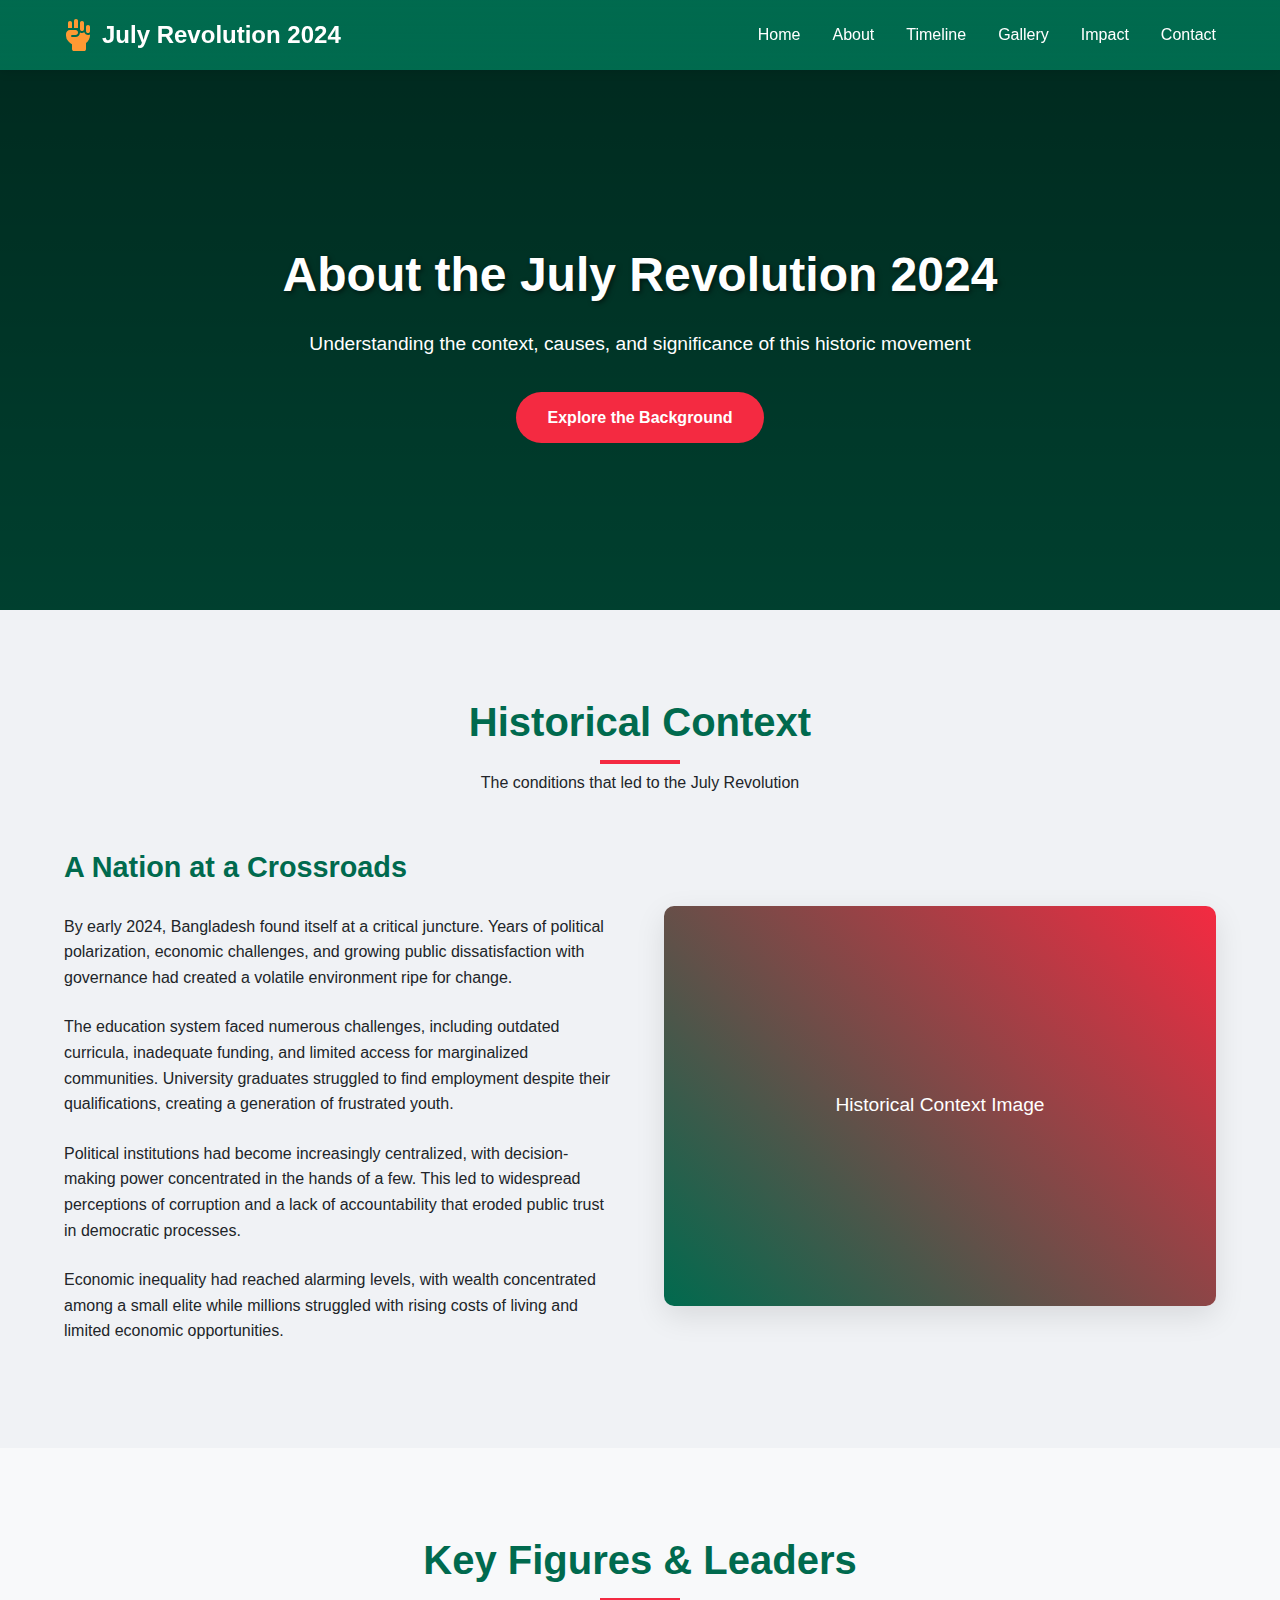
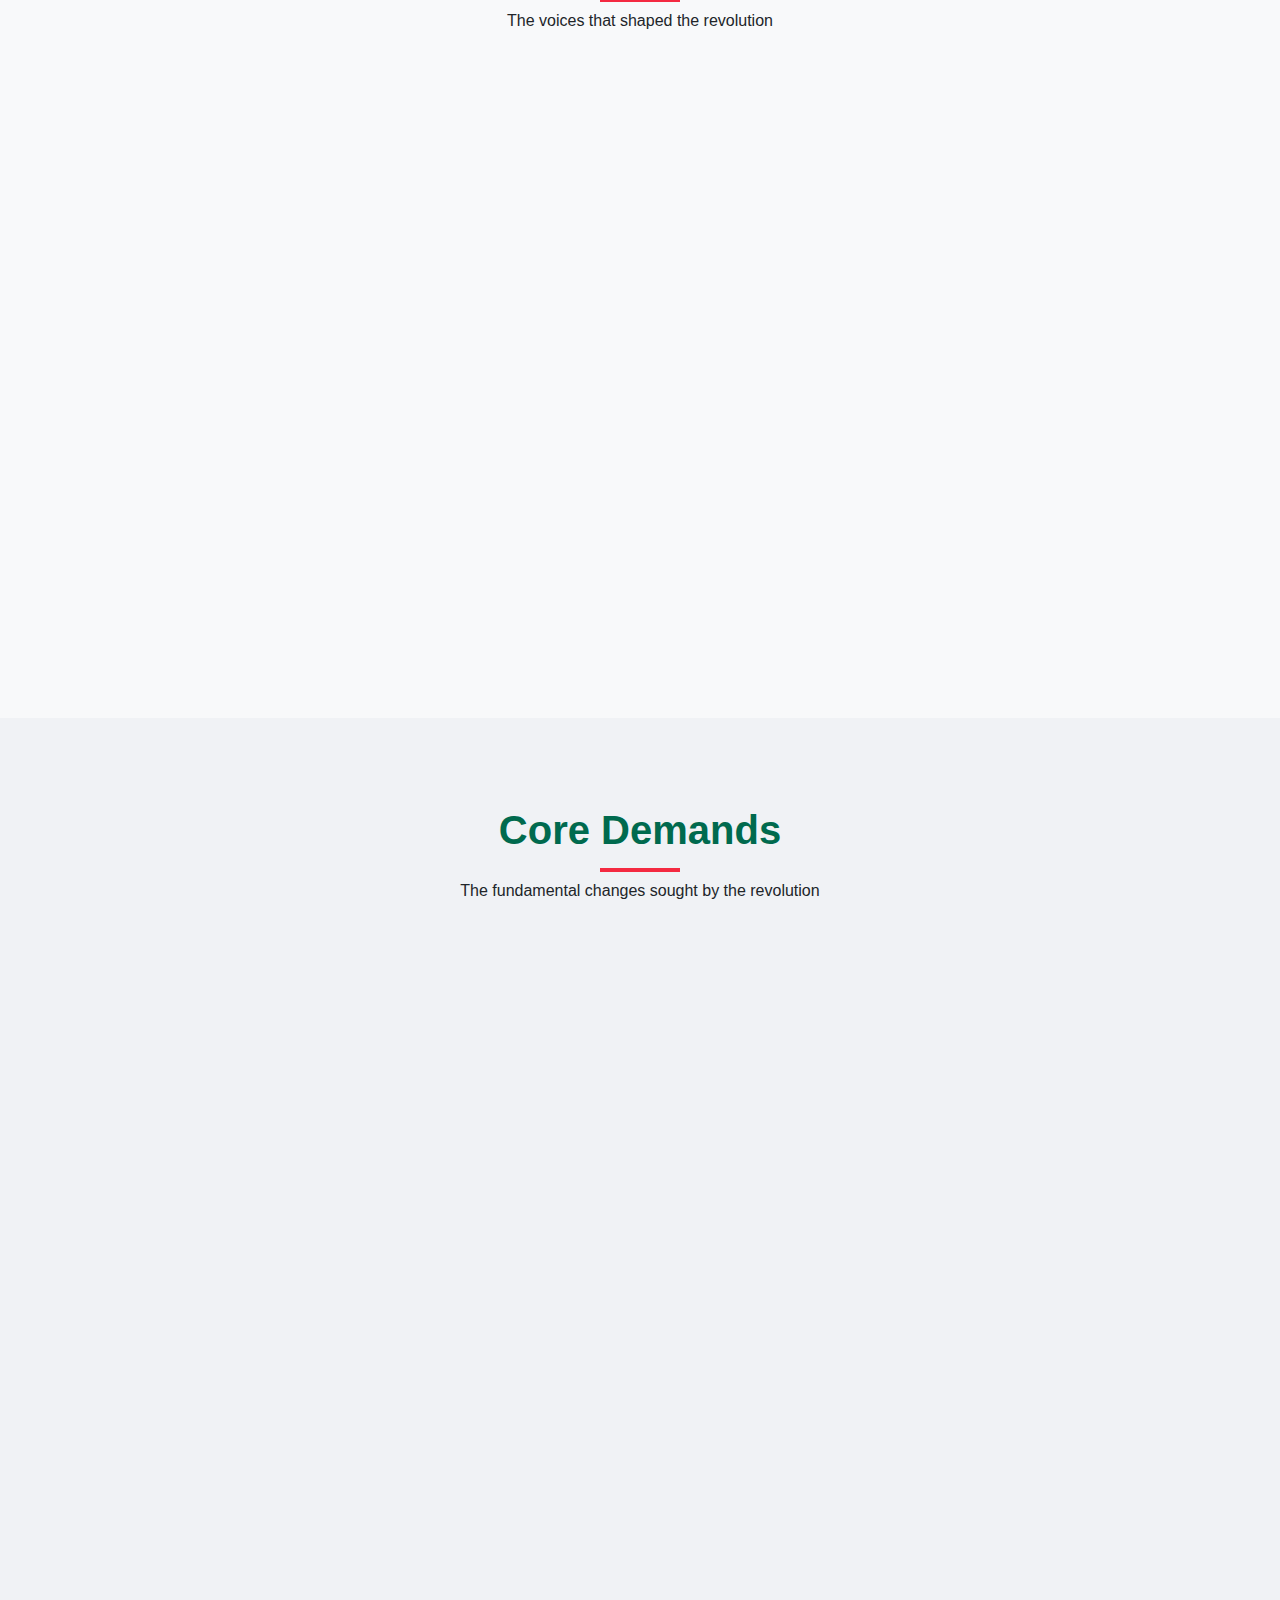
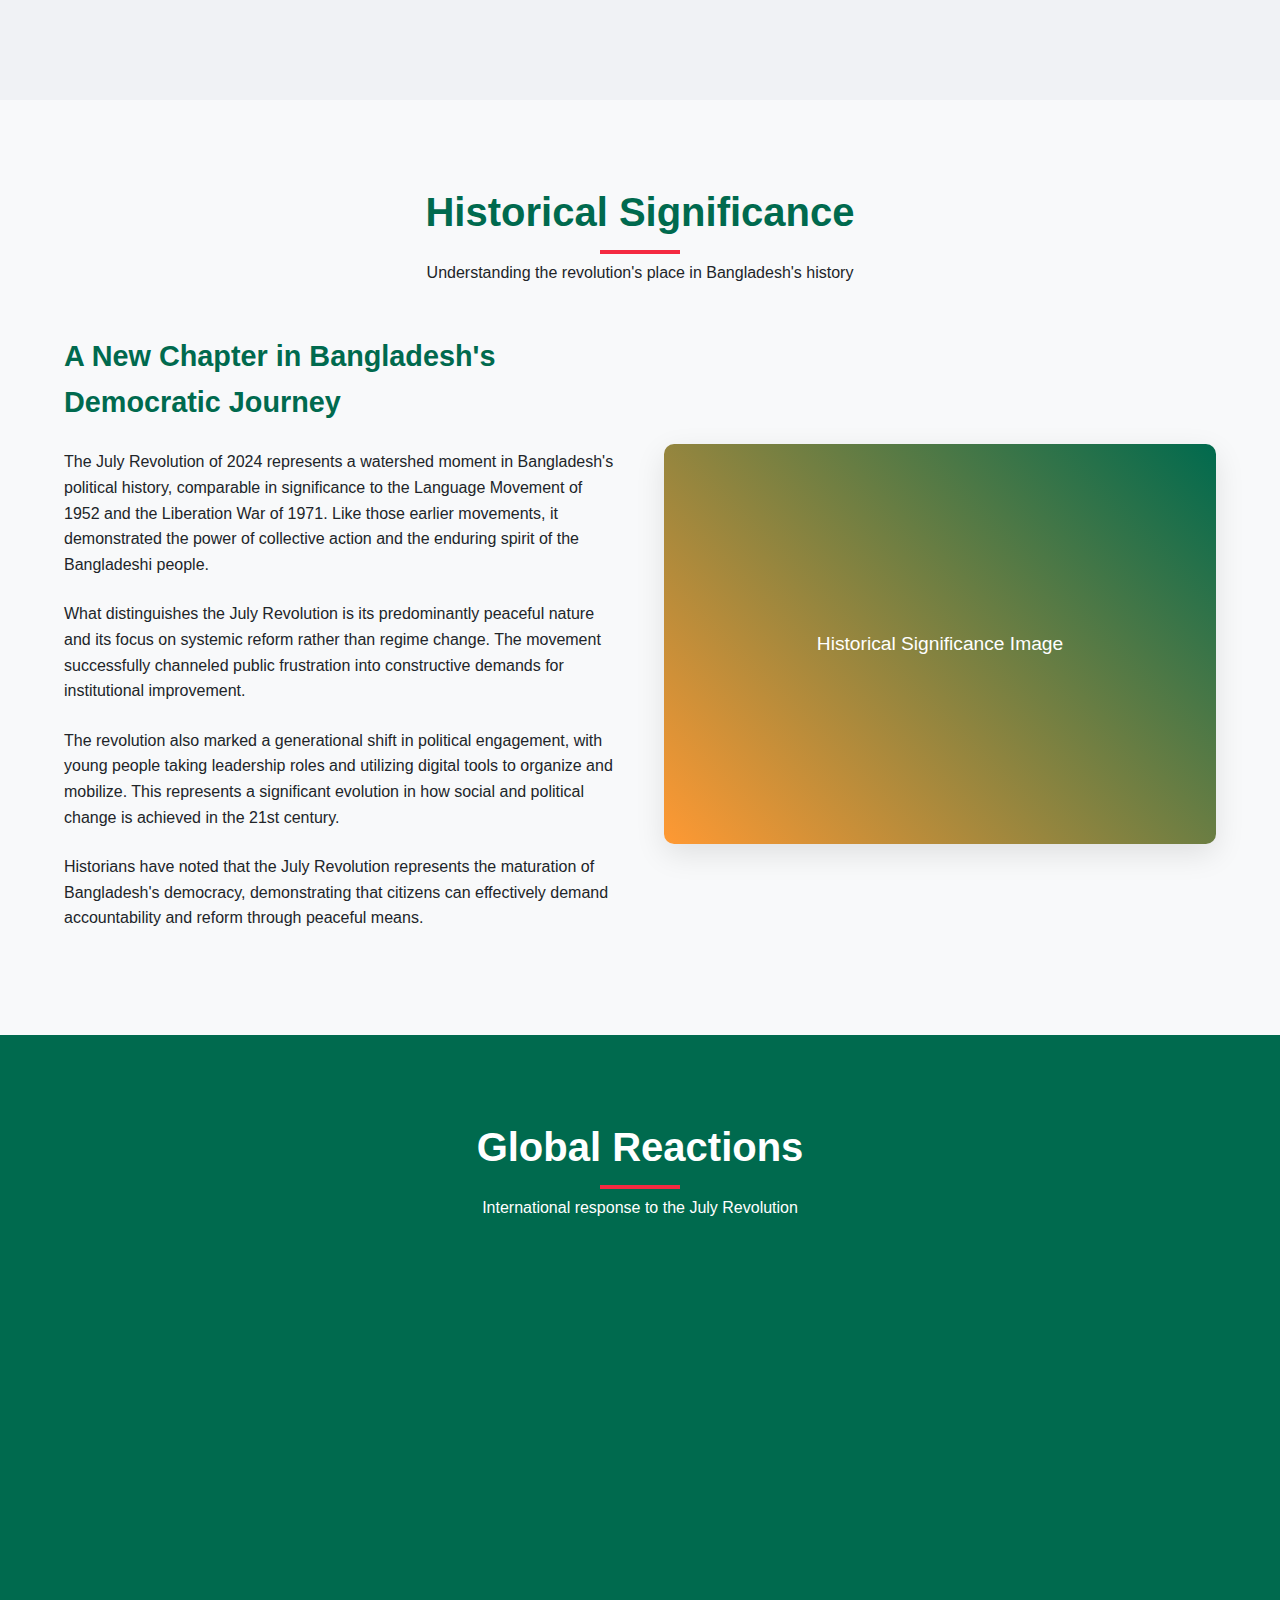
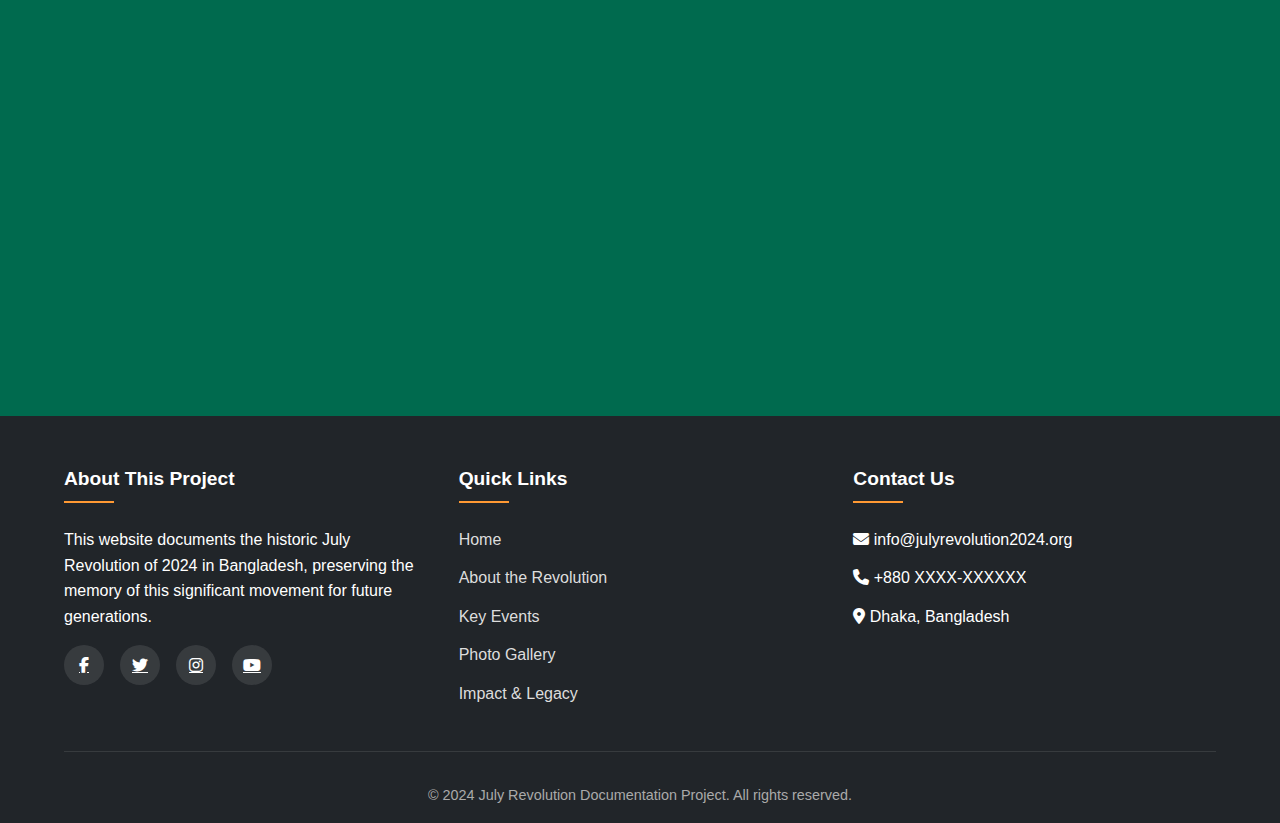
<file: about.html>
<!DOCTYPE html>
<html lang="en">
<head>
    <meta charset="UTF-8">
    <meta name="viewport" content="width=device-width, initial-scale=1.0">
    <title>About July Revolution 2024 - Bangladesh</title>
    <link rel="stylesheet" href="https://cdnjs.cloudflare.com/ajax/libs/font-awesome/6.4.0/css/all.min.css">
    <link rel="stylesheet" href="about.css">
</head>
<body>
    <!-- Header -->
    <header>
        <div class="container">
            <div class="header-content">
                <div class="logo">
                    <i class="fas fa-fist-raised"></i>
                    <h1>July Revolution 2024</h1>
                </div>
                <nav>
                    <ul id="nav-menu">
                        <li><a href="index.html">Home</a></li>
                        <li><a href="about.html">About</a></li>
                        <li><a href="timeline.html">Timeline</a></li>
                        <li><a href="gallery.html">Gallery</a></li>
                        <li><a href="impact.html">Impact</a></li>
                        <li><a href="#contact">Contact</a></li>
                    </ul>
                    <div class="mobile-menu" id="mobile-menu">
                        <i class="fas fa-bars"></i>
                    </div>
                </nav>
            </div>
        </div>
    </header>

    <!-- Hero Section -->
    <section class="hero">
        <div class="container">
            <div class="hero-content">
                <h2>About the July Revolution 2024</h2>
                <p>Understanding the context, causes, and significance of this historic movement</p>
                <a href="#context" class="btn">Explore the Background</a>
            </div>
        </div>
    </section>

    <!-- Context Section -->
    <section class="context" id="context">
        <div class="container">
            <div class="section-title">
                <h2>Historical Context</h2>
                <p>The conditions that led to the July Revolution</p>
            </div>
            <div class="context-content">
                <div class="context-text">
                    <h3>A Nation at a Crossroads</h3>
                    <p>By early 2024, Bangladesh found itself at a critical juncture. Years of political polarization, economic challenges, and growing public dissatisfaction with governance had created a volatile environment ripe for change.</p>
                    <p>The education system faced numerous challenges, including outdated curricula, inadequate funding, and limited access for marginalized communities. University graduates struggled to find employment despite their qualifications, creating a generation of frustrated youth.</p>
                    <p>Political institutions had become increasingly centralized, with decision-making power concentrated in the hands of a few. This led to widespread perceptions of corruption and a lack of accountability that eroded public trust in democratic processes.</p>
                    <p>Economic inequality had reached alarming levels, with wealth concentrated among a small elite while millions struggled with rising costs of living and limited economic opportunities.</p>
                </div>
                <div class="context-image">
                    <!-- Placeholder for image -->
                    <div style="width:100%;height:400px;background:linear-gradient(45deg, var(--primary), var(--secondary));display:flex;align-items:center;justify-content:center;color:white;font-size:1.2rem;">
                        Historical Context Image
                    </div>
                </div>
            </div>
        </div>
    </section>

    <!-- Key Figures Section -->
    <section class="key-figures">
        <div class="container">
            <div class="section-title">
                <h2>Key Figures & Leaders</h2>
                <p>The voices that shaped the revolution</p>
            </div>
            <div class="figures-container">
                <div class="figure-card">
                    <div class="figure-image">
                        Student Leader
                    </div>
                    <div class="figure-content">
                        <h3>Anika Rahman</h3>
                        <div class="figure-role">Student Union President, University of Dhaka</div>
                        <p>Anika emerged as a leading voice in the student movement, organizing the initial peaceful protests and articulating the demands for educational reform. Her powerful speeches mobilized thousands of students across the country.</p>
                    </div>
                </div>
                <div class="figure-card">
                    <div class="figure-image">
                        Civil Society Leader
                    </div>
                    <div class="figure-content">
                        <h3>Dr. Farid Ahmed</h3>
                        <div class="figure-role">Professor of Political Science & Civil Society Advocate</div>
                        <p>Dr. Ahmed provided intellectual leadership to the movement, helping to formulate the charter of demands and facilitating dialogue between protestors and government representatives. His extensive knowledge of democratic processes proved invaluable.</p>
                    </div>
                </div>
                <div class="figure-card">
                    <div class="figure-image">
                        Youth Organizer
                    </div>
                    <div class="figure-content">
                        <h3>Rafiq Islam</h3>
                        <div class="figure-role">Coordinator, Youth for Change Network</div>
                        <p>Rafiq leveraged social media and digital platforms to coordinate protest activities across different cities. His innovative approach to mobilization helped the movement gain national momentum within days.</p>
                    </div>
                </div>
            </div>
        </div>
    </section>

    <!-- Demands Section -->
    <section class="demands">
        <div class="container">
            <div class="section-title">
                <h2>Core Demands</h2>
                <p>The fundamental changes sought by the revolution</p>
            </div>
            <div class="demands-container">
                <div class="demand-card">
                    <div class="demand-icon">
                        <i class="fas fa-university"></i>
                    </div>
                    <h3>Democratic Reforms</h3>
                    <p>Establishment of independent election commissions, transparent electoral processes, and decentralization of political power to local government bodies.</p>
                </div>
                <div class="demand-card">
                    <div class="demand-icon">
                        <i class="fas fa-graduation-cap"></i>
                    </div>
                    <h3>Educational Transformation</h3>
                    <p>Comprehensive curriculum reform, increased education funding, improved teacher training, and greater access to quality education for all citizens.</p>
                </div>
                <div class="demand-card">
                    <div class="demand-icon">
                        <i class="fas fa-balance-scale"></i>
                    </div>
                    <h3>Judicial Independence</h3>
                    <p>Strengthening of judicial independence, elimination of political interference in the justice system, and establishment of transparent judicial appointments.</p>
                </div>
                <div class="demand-card">
                    <div class="demand-icon">
                        <i class="fas fa-chart-line"></i>
                    </div>
                    <h3>Economic Justice</h3>
                    <p>Policies to address economic inequality, support for small and medium enterprises, and creation of sustainable employment opportunities for youth.</p>
                </div>
                <div class="demand-card">
                    <div class="demand-icon">
                        <i class="fas fa-female"></i>
                    </div>
                    <h3>Gender Equality</h3>
                    <p>Implementation of policies to ensure equal representation of women in political and economic spheres, and stronger protections against gender-based discrimination.</p>
                </div>
                <div class="demand-card">
                    <div class="demand-icon">
                        <i class="fas fa-handshake"></i>
                    </div>
                    <h3>Government Accountability</h3>
                    <p>Establishment of independent anti-corruption bodies, mandatory public disclosure of government spending, and mechanisms for citizen oversight.</p>
                </div>
            </div>
        </div>
    </section>

    <!-- Historical Significance Section -->
    <section class="historical-significance">
        <div class="container">
            <div class="section-title">
                <h2>Historical Significance</h2>
                <p>Understanding the revolution's place in Bangladesh's history</p>
            </div>
            <div class="significance-content">
                <div class="significance-text">
                    <h3>A New Chapter in Bangladesh's Democratic Journey</h3>
                    <p>The July Revolution of 2024 represents a watershed moment in Bangladesh's political history, comparable in significance to the Language Movement of 1952 and the Liberation War of 1971. Like those earlier movements, it demonstrated the power of collective action and the enduring spirit of the Bangladeshi people.</p>
                    <p>What distinguishes the July Revolution is its predominantly peaceful nature and its focus on systemic reform rather than regime change. The movement successfully channeled public frustration into constructive demands for institutional improvement.</p>
                    <p>The revolution also marked a generational shift in political engagement, with young people taking leadership roles and utilizing digital tools to organize and mobilize. This represents a significant evolution in how social and political change is achieved in the 21st century.</p>
                    <p>Historians have noted that the July Revolution represents the maturation of Bangladesh's democracy, demonstrating that citizens can effectively demand accountability and reform through peaceful means.</p>
                </div>
                <div class="significance-image">
                    <!-- Placeholder for image -->
                    <div style="width:100%;height:400px;background:linear-gradient(45deg, var(--accent), var(--primary));display:flex;align-items:center;justify-content:center;color:white;font-size:1.2rem;">
                        Historical Significance Image
                    </div>
                </div>
            </div>
        </div>
    </section>

    <!-- Global Reactions Section -->
    <section class="global-reactions">
        <div class="container">
            <div class="section-title">
                <h2  style="color: rgb(255, 255, 255);">Global Reactions</h2>
                <p>International response to the July Revolution</p>
            </div>
            <div class="reactions-container">
                <div class="reaction-card">
                    <div class="reaction-flag">
                        <i class="fas fa-globe-americas"></i>
                    </div>
                    <h3>United Nations</h3>
                    <p>"The peaceful nature of the July Revolution in Bangladesh sets a powerful example for citizen-led democratic reform worldwide. We commend the restraint shown by all parties and their commitment to dialogue."</p>
                </div>
                <div class="reaction-card">
                    <div class="reaction-flag">
                        <i class="fas fa-flag-usa"></i>
                    </div>
                    <h3>United States</h3>
                    <p>"We applaud the Bangladeshi people for their commitment to democratic principles and peaceful protest. The reforms achieved through this movement will strengthen Bangladesh's democratic institutions."</p>
                </div>
                <div class="reaction-card">
                    <div class="reaction-flag">
                        <i class="fas fa-flag-uk"></i>
                    </div>
                    <h3>United Kingdom</h3>
                    <p>"The UK stands in solidarity with the people of Bangladesh in their pursuit of democratic reforms. The July Revolution demonstrates the power of civic engagement in shaping a nation's future."</p>
                </div>
                <div class="reaction-card">
                    <div class="reaction-flag">
                        <i class="fas fa-flag-eu"></i>
                    </div>
                    <h3>European Union</h3>
                    <p>"The European Union welcomes the democratic reforms achieved through the July Revolution. We stand ready to support Bangladesh in implementing these important changes."</p>
                </div>
            </div>
        </div>
    </section>

    <!-- Footer -->
    <footer id="contact">
        <div class="container">
            <div class="footer-content">
                <div class="footer-column">
                    <h3>About This Project</h3>
                    <p>This website documents the historic July Revolution of 2024 in Bangladesh, preserving the memory of this significant movement for future generations.</p>
                    <div class="social-links">
                        <a href="#"><i class="fab fa-facebook-f"></i></a>
                        <a href="#"><i class="fab fa-twitter"></i></a>
                        <a href="#"><i class="fab fa-instagram"></i></a>
                        <a href="#"><i class="fab fa-youtube"></i></a>
                    </div>
                </div>
                <div class="footer-column">
                    <h3>Quick Links</h3>
                    <ul class="footer-links">
                        <li><a href="index.html">Home</a></li>
                        <li><a href="about.html">About the Revolution</a></li>
                        <li><a href="index.html#timeline">Key Events</a></li>
                        <li><a href="index.html#gallery">Photo Gallery</a></li>
                        <li><a href="impact.html">Impact & Legacy</a></li>
                    </ul>
                </div>
                <div class="footer-column">
                    <h3>Contact Us</h3>
                    <ul class="footer-links">
                        <li><i class="fas fa-envelope"></i> info@julyrevolution2024.org</li>
                        <li><i class="fas fa-phone"></i> +880 XXXX-XXXXXX</li>
                        <li><i class="fas fa-map-marker-alt"></i> Dhaka, Bangladesh</li>
                    </ul>
                </div>
            </div>
            <div class="copyright">
                <p>&copy; 2024 July Revolution Documentation Project. All rights reserved.</p>
            </div>
        </div>
    </footer>

    <script>
        // Mobile Menu Toggle
        document.getElementById('mobile-menu').addEventListener('click', function() {
            const navMenu = document.getElementById('nav-menu');
            navMenu.style.display = navMenu.style.display === 'flex' ? 'none' : 'flex';
        });

        // Smooth scrolling for anchor links
        document.querySelectorAll('a[href^="#"]').forEach(anchor => {
            anchor.addEventListener('click', function (e) {
                e.preventDefault();
                
                const targetId = this.getAttribute('href');
                if(targetId === '#') return;
                
                const targetElement = document.querySelector(targetId);
                if(targetElement) {
                    window.scrollTo({
                        top: targetElement.offsetTop - 80,
                        behavior: 'smooth'
                    });
                    
                    // Close mobile menu if open
                    if(window.innerWidth <= 768) {
                        document.getElementById('nav-menu').style.display = 'none';
                    }
                }
            });
        });

        // Header background on scroll
        window.addEventListener('scroll', function() {
            const header = document.querySelector('header');
            if(window.scrollY > 100) {
                header.style.background = 'var(--primary)';
                header.style.boxShadow = '0 2px 10px rgba(0, 0, 0, 0.2)';
            } else {
                header.style.background = 'linear-gradient(rgba(0, 106, 78, 0.9), rgba(0, 106, 78, 0.8))';
                header.style.boxShadow = '0 2px 10px rgba(0, 0, 0, 0.1)';
            }
        });

        // Animation on scroll
        function animateOnScroll() {
            const elements = document.querySelectorAll('.figure-card, .demand-card, .reaction-card');
            
            elements.forEach(element => {
                const elementTop = element.getBoundingClientRect().top;
                const elementVisible = 150;
                
                if(elementTop < window.innerHeight - elementVisible) {
                    element.style.opacity = "1";
                    element.style.transform = "translateY(0)";
                }
            });
        }

        // Set initial state for animation
        document.querySelectorAll('.figure-card, .demand-card, .reaction-card').forEach(element => {
            element.style.opacity = "0";
            element.style.transform = "translateY(20px)";
            element.style.transition = "opacity 0.6s ease, transform 0.6s ease";
        });

        // Trigger animation on scroll
        window.addEventListener('scroll', animateOnScroll);
        // Initial check
        animateOnScroll();
    </script>
</body>
</html>
</file>
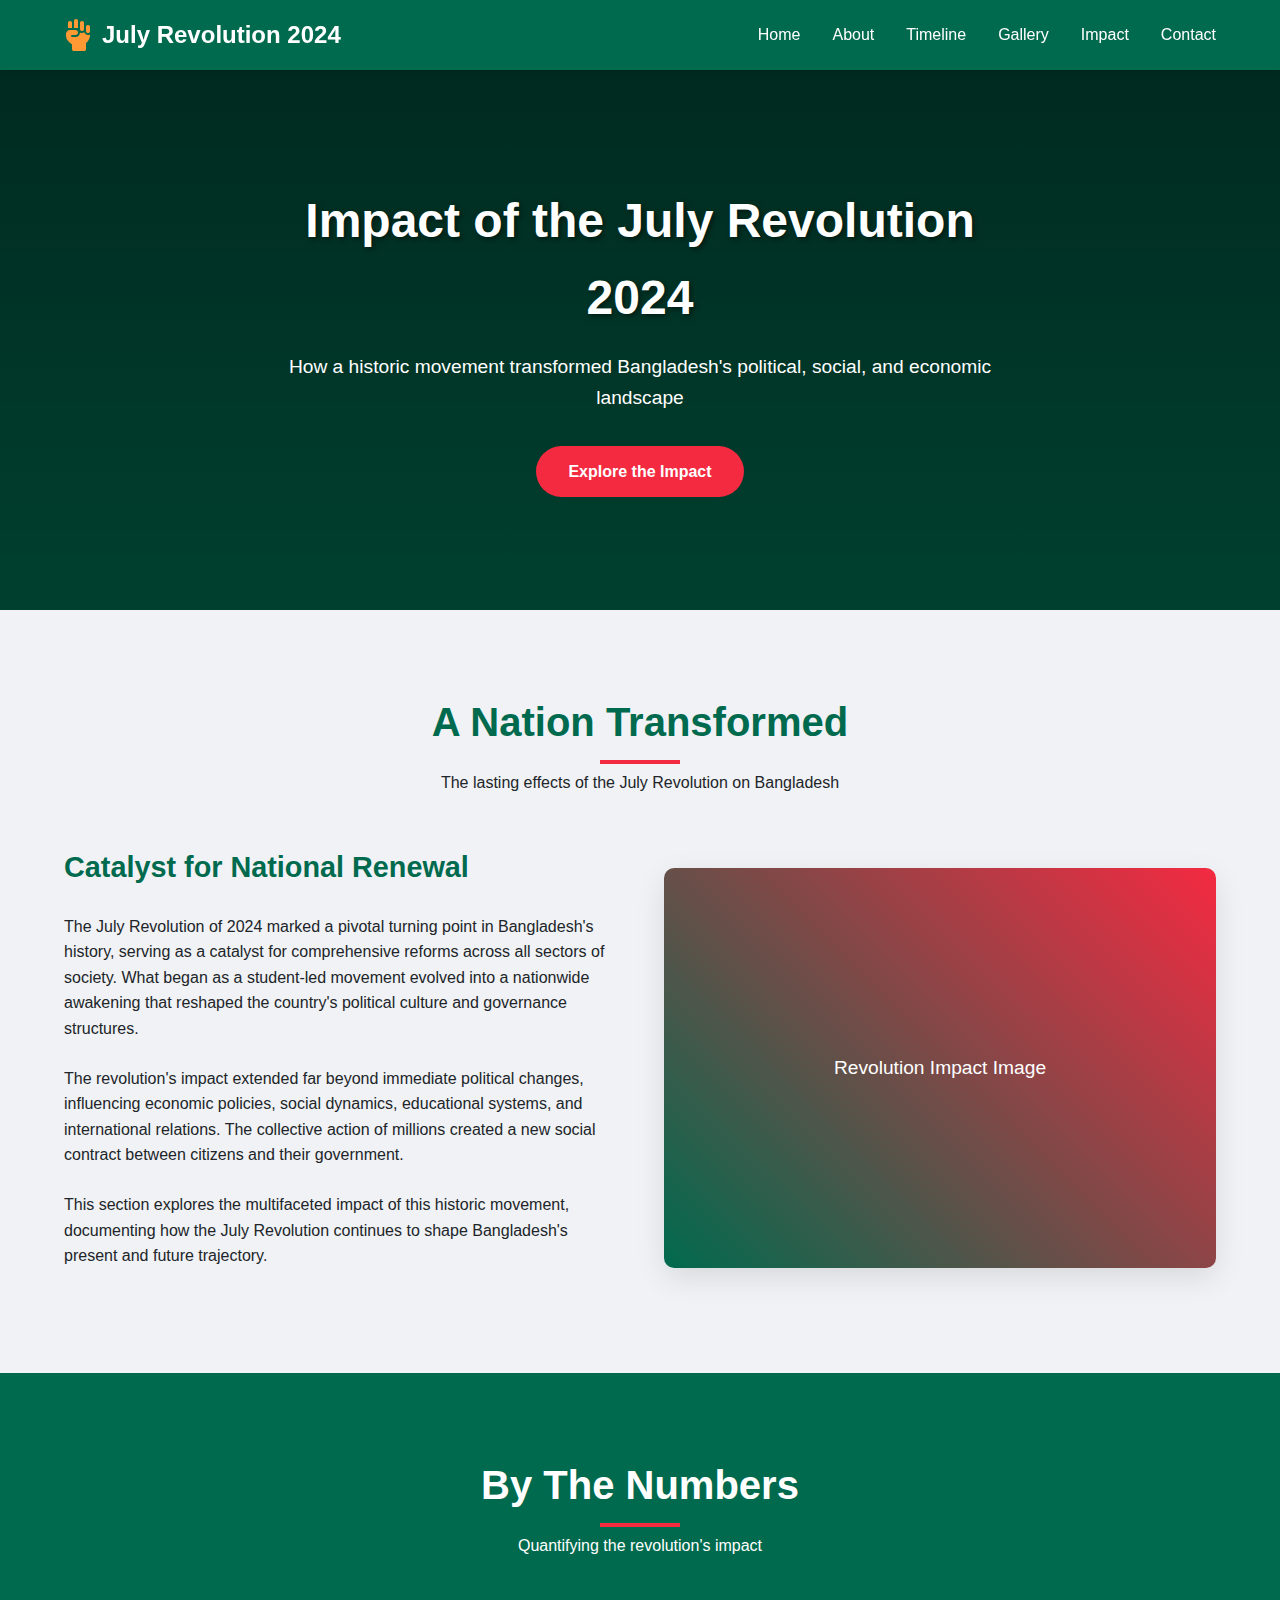
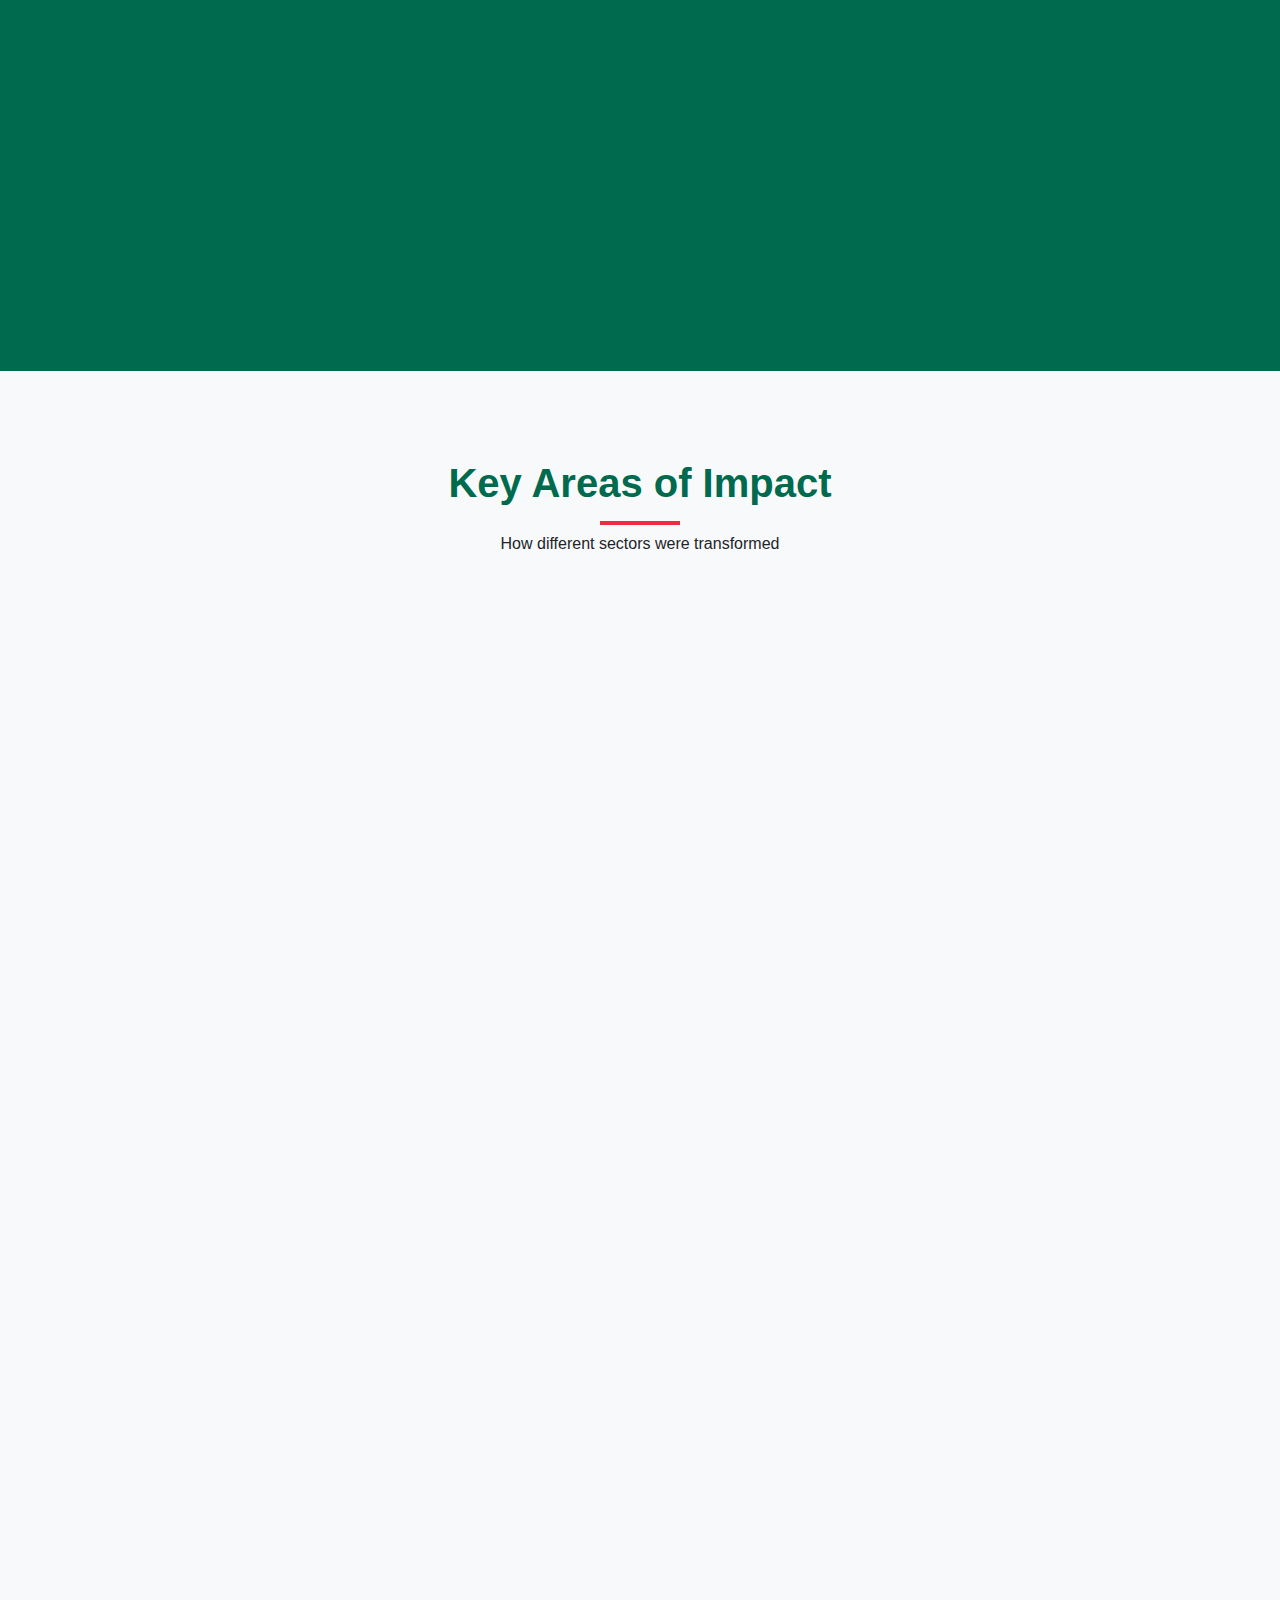
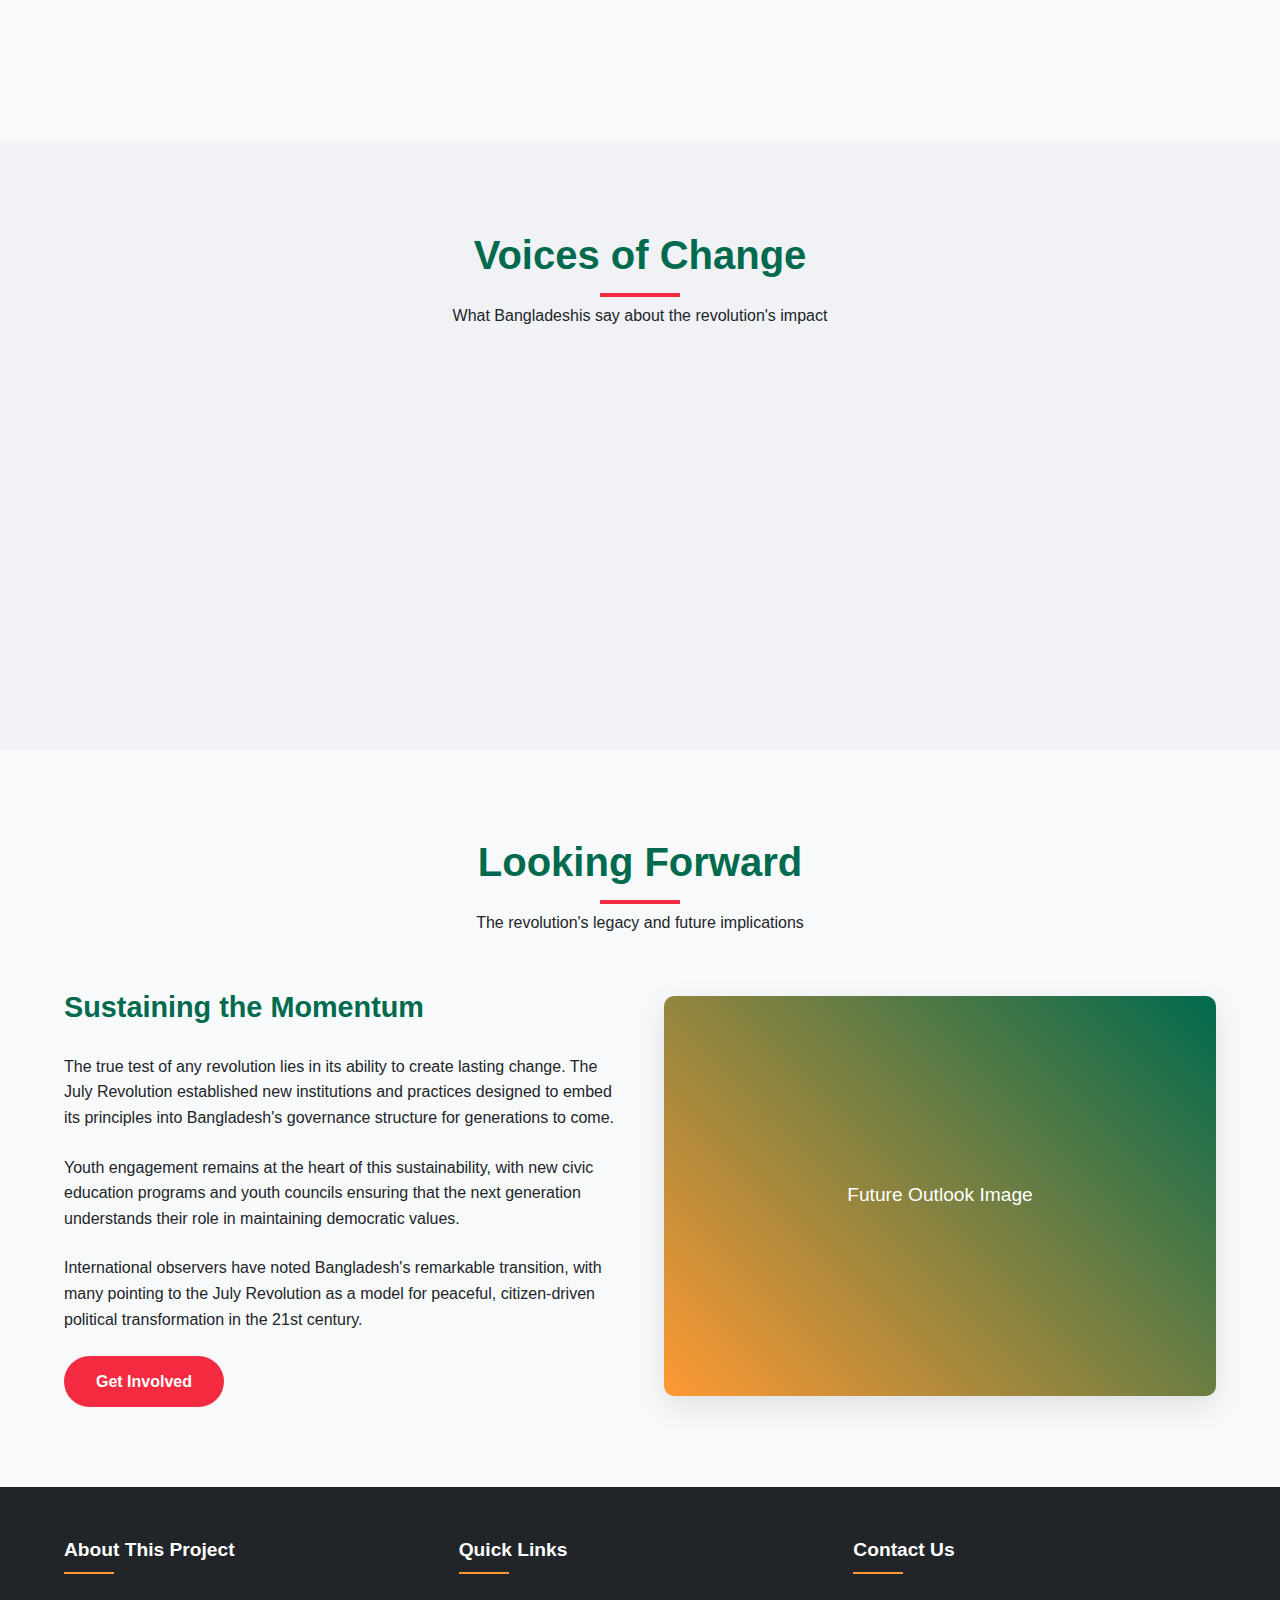
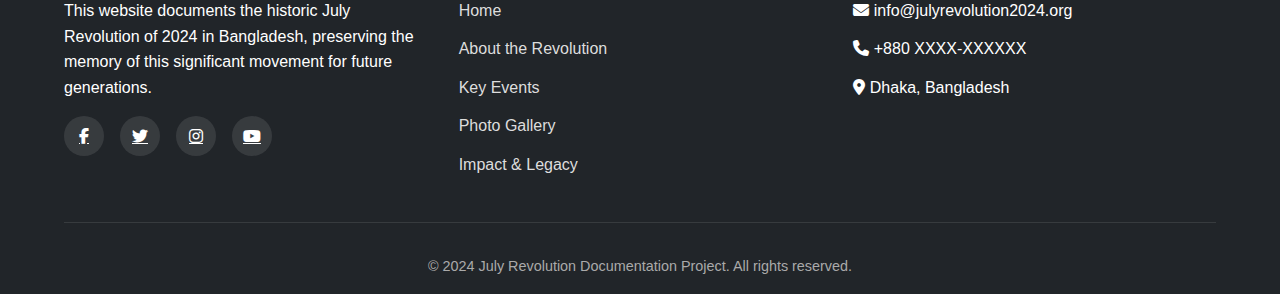
<file: impact.html>
<!DOCTYPE html>
<html lang="en">
<head>
    <meta charset="UTF-8">
    <meta name="viewport" content="width=device-width, initial-scale=1.0">
    <title>Impact of July Revolution 2024 - Bangladesh</title>
    <link rel="stylesheet" href="https://cdnjs.cloudflare.com/ajax/libs/font-awesome/6.4.0/css/all.min.css">
    <link rel="stylesheet" href="impact.css">
</head>
<body>
    <!-- Header -->
    <header>
        <div class="container">
            <div class="header-content">
                <div class="logo">
                    <i class="fas fa-fist-raised"></i>
                    <h1>July Revolution 2024</h1>
                </div>
                <nav>
                    <ul id="nav-menu">
                        <li><a href="index.html">Home</a></li>
                        <li><a href="about.html">About</a></li>
                        <li><a href="timeline.html">Timeline</a></li>
                        <li><a href="gallery.html">Gallery</a></li>
                        <li><a href="impact.html">Impact</a></li>
                        <li><a href="#contact">Contact</a></li>
                    </ul>
                    <div class="mobile-menu" id="mobile-menu">
                        <i class="fas fa-bars"></i>
                    </div>
                </nav>
            </div>
        </div>
    </header>

    <!-- Hero Section -->
    <section class="hero">
        <div class="container">
            <div class="hero-content">
                <h2>Impact of the July Revolution 2024</h2>
                <p>How a historic movement transformed Bangladesh's political, social, and economic landscape</p>
                <a href="#impact-intro" class="btn">Explore the Impact</a>
            </div>
        </div>
    </section>

    <!-- Impact Intro Section -->
    <section class="impact-intro" id="impact-intro">
        <div class="container">
            <div class="section-title">
                <h2>A Nation Transformed</h2>
                <p>The lasting effects of the July Revolution on Bangladesh</p>
            </div>
            <div class="intro-content">
                <div class="intro-text">
                    <h3>Catalyst for National Renewal</h3>
                    <p>The July Revolution of 2024 marked a pivotal turning point in Bangladesh's history, serving as a catalyst for comprehensive reforms across all sectors of society. What began as a student-led movement evolved into a nationwide awakening that reshaped the country's political culture and governance structures.</p>
                    <p>The revolution's impact extended far beyond immediate political changes, influencing economic policies, social dynamics, educational systems, and international relations. The collective action of millions created a new social contract between citizens and their government.</p>
                    <p>This section explores the multifaceted impact of this historic movement, documenting how the July Revolution continues to shape Bangladesh's present and future trajectory.</p>
                </div>
                <div class="intro-image">
                    <!-- Placeholder for image -->
                    <div style="width:100%;height:400px;background:linear-gradient(45deg, var(--primary), var(--secondary));display:flex;align-items:center;justify-content:center;color:white;font-size:1.2rem;">
                        Revolution Impact Image
                    </div>
                </div>
            </div>
        </div>
    </section>

    <!-- Impact Stats Section -->
    <section class="impact-stats">
        <div class="container">
            <div class="section-title">
                <h2 style="color: rgb(255, 255, 255);">By The Numbers</h2>
                <p>Quantifying the revolution's impact</p>
            </div>
            <div class="stats-container">
                <div class="stat-card">
                    <div class="stat-icon">
                        <i class="fas fa-users"></i>
                    </div>
                    <div class="stat-number">3.2M+</div>
                    <div class="stat-text">Citizens Participated</div>
                </div>
                <div class="stat-card">
                    <div class="stat-icon">
                        <i class="fas fa-vote-yea"></i>
                    </div>
                    <div class="stat-number">87%</div>
                    <div class="stat-text">Voter Turnout in 2025 Elections</div>
                </div>
                <div class="stat-card">
                    <div class="stat-icon">
                        <i class="fas fa-chart-line"></i>
                    </div>
                    <div class="stat-number">24%</div>
                    <div class="stat-text">Increase in Foreign Investment</div>
                </div>
                <div class="stat-card">
                    <div class="stat-icon">
                        <i class="fas fa-graduation-cap"></i>
                    </div>
                    <div class="stat-number">42%</div>
                    <div class="stat-text">Education Budget Increase</div>
                </div>
            </div>
        </div>
    </section>

    <!-- Impact Areas Section -->
    <section class="impact-areas">
        <div class="container">
            <div class="section-title">
                <h2>Key Areas of Impact</h2>
                <p>How different sectors were transformed</p>
            </div>
            <div class="areas-container">
                <div class="area-card">
                    <div class="area-icon">
                        <i class="fas fa-balance-scale"></i>
                    </div>
                    <div class="area-content">
                        <h3>Governance & Democracy</h3>
                        <p>The revolution led to comprehensive electoral reforms, including independent election commissions, transparent voting processes, and stronger anti-corruption measures. Local government autonomy was significantly enhanced, allowing communities greater control over their development priorities.</p>
                        <p>New accountability mechanisms were established, including citizen oversight committees and mandatory public disclosure of government spending, creating unprecedented transparency in governance.</p>
                    </div>
                </div>
                <div class="area-card">
                    <div class="area-icon">
                        <i class="fas fa-graduation-cap"></i>
                    </div>
                    <div class="area-content">
                        <h3>Education Reform</h3>
                        <p>Education saw the most dramatic reforms with a 42% budget increase that enabled free textbooks for all students, upgraded facilities, and higher teacher salaries. The curriculum was revised to emphasize critical thinking, civic education, and digital literacy.</p>
                        <p>Technical and vocational education received special attention, with new programs designed to align with emerging economic opportunities and reduce the skills gap in the workforce.</p>
                    </div>
                </div>
                <div class="area-card">
                    <div class="area-icon">
                        <i class="fas fa-chart-line"></i>
                    </div>
                    <div class="area-content">
                        <h3>Economic Transformation</h3>
                        <p>The post-revolution economic policies focused on inclusive growth, resulting in a 24% increase in foreign investment and the creation of over 500,000 new jobs in the first year alone. Small and medium enterprises received unprecedented support through simplified regulations and access to capital.</p>
                        <p>Agricultural reforms modernized farming practices and improved market access for rural producers, significantly reducing poverty in agricultural communities.</p>
                    </div>
                </div>
                <div class="area-card">
                    <div class="area-icon">
                        <i class="fas fa-heartbeat"></i>
                    </div>
                    <div class="area-content">
                        <h3>Healthcare Advancements</h3>
                        <p>Universal healthcare coverage was expanded to include previously marginalized communities, with a particular focus on maternal and child health services. New hospitals and clinics were established in underserved regions, reducing healthcare disparities.</p>
                        <p>Preventive care programs were strengthened, resulting in significant improvements in public health indicators including reduced infant mortality and increased life expectancy.</p>
                    </div>
                </div>
                <div class="area-card">
                    <div class="area-icon">
                        <i class="fas fa-female"></i>
                    </div>
                    <div class="area-content">
                        <h3>Women's Empowerment</h3>
                        <p>The revolution accelerated gender equality initiatives, resulting in a 35% increase in female political representation at all levels of government. New laws strengthened protections against gender-based violence and workplace discrimination.</p>
                        <p>Women's economic participation grew dramatically through targeted entrepreneurship programs and improved access to education, transforming gender dynamics across Bangladeshi society.</p>
                    </div>
                </div>
                <div class="area-card">
                    <div class="area-icon">
                        <i class="fas fa-globe-asia"></i>
                    </div>
                    <div class="area-content">
                        <h3>International Relations</h3>
                        <p>Bangladesh's global standing improved significantly as the peaceful revolution demonstrated the country's commitment to democratic values. This led to strengthened diplomatic ties and increased cooperation with international partners.</p>
                        <p>The country took on a leadership role in regional organizations and global climate initiatives, reflecting its new confidence and commitment to multilateral problem-solving.</p>
                    </div>
                </div>
            </div>
        </div>
    </section>

    <!-- Testimonials Section -->
    <section class="testimonials">
        <div class="container">
            <div class="section-title">
                <h2>Voices of Change</h2>
                <p>What Bangladeshis say about the revolution's impact</p>
            </div>
            <div class="testimonials-container">
                <div class="testimonial-card">
                    <div class="testimonial-text">
                        The July Revolution gave us back our voice. For the first time, I feel my government truly represents me and my community. The transparency in local budgeting has allowed us to prioritize our real needs.
                    </div>
                    <div class="testimonial-author">
                        <div class="author-avatar">RS</div>
                        <div class="author-info">
                            <h4>Rahima Sultana</h4>
                            <p>Community Leader, Rajshahi</p>
                        </div>
                    </div>
                </div>
                <div class="testimonial-card">
                    <div class="testimonial-text">
                        As an educator for 25 years, I've never seen such positive changes in our education system. The increased funding and curriculum reforms are preparing our students for the challenges of the 21st century.
                    </div>
                    <div class="testimonial-author">
                        <div class="author-avatar">AH</div>
                        <div class="author-info">
                            <h4>Dr. Anwar Hossain</h4>
                            <p>University Professor, Dhaka</p>
                        </div>
                    </div>
                </div>
                <div class="testimonial-card">
                    <div class="testimonial-text">
                        The economic reforms following the revolution have transformed my small business. Access to capital and simplified regulations have allowed me to expand and hire five new employees.
                    </div>
                    <div class="testimonial-author">
                        <div class="author-avatar">FA</div>
                        <div class="author-info">
                            <h4>Farid Ahmed</h4>
                            <p>Entrepreneur, Chittagong</p>
                        </div>
                    </div>
                </div>
            </div>
        </div>
    </section>

    <!-- Future Outlook Section -->
    <section class="future-outlook">
        <div class="container">
            <div class="section-title">
                <h2>Looking Forward</h2>
                <p>The revolution's legacy and future implications</p>
            </div>
            <div class="outlook-content">
                <div class="outlook-text">
                    <h3>Sustaining the Momentum</h3>
                    <p>The true test of any revolution lies in its ability to create lasting change. The July Revolution established new institutions and practices designed to embed its principles into Bangladesh's governance structure for generations to come.</p>
                    <p>Youth engagement remains at the heart of this sustainability, with new civic education programs and youth councils ensuring that the next generation understands their role in maintaining democratic values.</p>
                    <p>International observers have noted Bangladesh's remarkable transition, with many pointing to the July Revolution as a model for peaceful, citizen-driven political transformation in the 21st century.</p>
                    <a href="#contact" class="btn">Get Involved</a>
                </div>
                <div class="outlook-image">
                    <!-- Placeholder for image -->
                    <div style="width:100%;height:400px;background:linear-gradient(45deg, var(--accent), var(--primary));display:flex;align-items:center;justify-content:center;color:white;font-size:1.2rem;">
                        Future Outlook Image
                    </div>
                </div>
            </div>
        </div>
    </section>

    <!-- Footer -->
    <footer id="contact">
        <div class="container">
            <div class="footer-content">
                <div class="footer-column">
                    <h3>About This Project</h3>
                    <p>This website documents the historic July Revolution of 2024 in Bangladesh, preserving the memory of this significant movement for future generations.</p>
                    <div class="social-links">
                        <a href="#"><i class="fab fa-facebook-f"></i></a>
                        <a href="#"><i class="fab fa-twitter"></i></a>
                        <a href="#"><i class="fab fa-instagram"></i></a>
                        <a href="#"><i class="fab fa-youtube"></i></a>
                    </div>
                </div>
                <div class="footer-column">
                    <h3>Quick Links</h3>
                    <ul class="footer-links">
                        <li><a href="index.html">Home</a></li>
                        <li><a href="index.html#about">About the Revolution</a></li>
                        <li><a href="index.html#timeline">Key Events</a></li>
                        <li><a href="index.html#gallery">Photo Gallery</a></li>
                        <li><a href="impact.html">Impact & Legacy</a></li>
                    </ul>
                </div>
                <div class="footer-column">
                    <h3>Contact Us</h3>
                    <ul class="footer-links">
                        <li><i class="fas fa-envelope"></i> info@julyrevolution2024.org</li>
                        <li><i class="fas fa-phone"></i> +880 XXXX-XXXXXX</li>
                        <li><i class="fas fa-map-marker-alt"></i> Dhaka, Bangladesh</li>
                    </ul>
                </div>
            </div>
            <div class="copyright">
                <p>&copy; 2024 July Revolution Documentation Project. All rights reserved.</p>
            </div>
        </div>
    </footer>

    <script>
        // Mobile Menu Toggle
        document.getElementById('mobile-menu').addEventListener('click', function() {
            const navMenu = document.getElementById('nav-menu');
            navMenu.style.display = navMenu.style.display === 'flex' ? 'none' : 'flex';
        });

        // Smooth scrolling for anchor links
        document.querySelectorAll('a[href^="#"]').forEach(anchor => {
            anchor.addEventListener('click', function (e) {
                e.preventDefault();
                
                const targetId = this.getAttribute('href');
                if(targetId === '#') return;
                
                const targetElement = document.querySelector(targetId);
                if(targetElement) {
                    window.scrollTo({
                        top: targetElement.offsetTop - 80,
                        behavior: 'smooth'
                    });
                    
                    // Close mobile menu if open
                    if(window.innerWidth <= 768) {
                        document.getElementById('nav-menu').style.display = 'none';
                    }
                }
            });
        });

        // Header background on scroll
        window.addEventListener('scroll', function() {
            const header = document.querySelector('header');
            if(window.scrollY > 100) {
                header.style.background = 'var(--primary)';
                header.style.boxShadow = '0 2px 10px rgba(0, 0, 0, 0.2)';
            } else {
                header.style.background = 'linear-gradient(rgba(0, 106, 78, 0.9), rgba(0, 106, 78, 0.8))';
                header.style.boxShadow = '0 2px 10px rgba(0, 0, 0, 0.1)';
            }
        });

        // Animation on scroll
        function animateOnScroll() {
            const elements = document.querySelectorAll('.stat-card, .area-card, .testimonial-card');
            
            elements.forEach(element => {
                const elementTop = element.getBoundingClientRect().top;
                const elementVisible = 150;
                
                if(elementTop < window.innerHeight - elementVisible) {
                    element.style.opacity = "1";
                    element.style.transform = "translateY(0)";
                }
            });
        }

        // Set initial state for animation
        document.querySelectorAll('.stat-card, .area-card, .testimonial-card').forEach(element => {
            element.style.opacity = "0";
            element.style.transform = "translateY(20px)";
            element.style.transition = "opacity 0.6s ease, transform 0.6s ease";
        });

        // Trigger animation on scroll
        window.addEventListener('scroll', animateOnScroll);
        // Initial check
        animateOnScroll();
    </script>
</body>
</html>
</file>
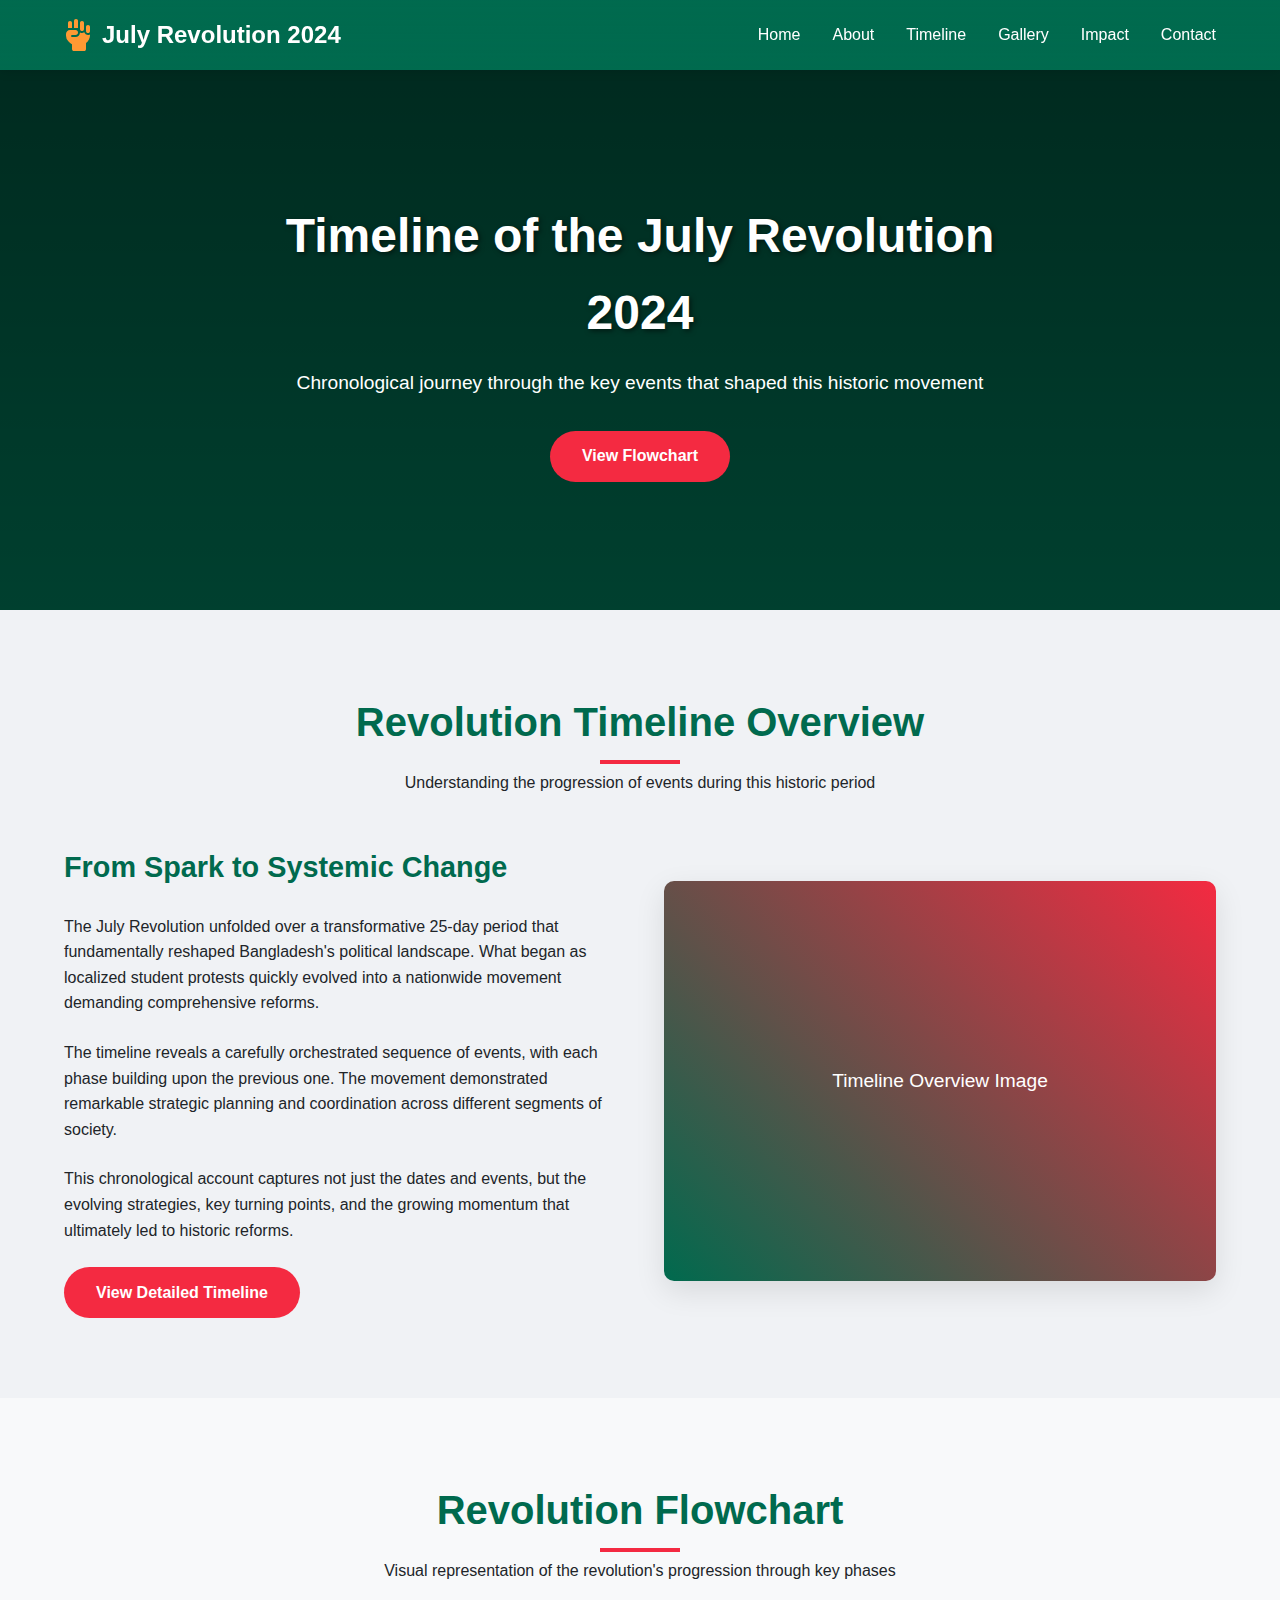
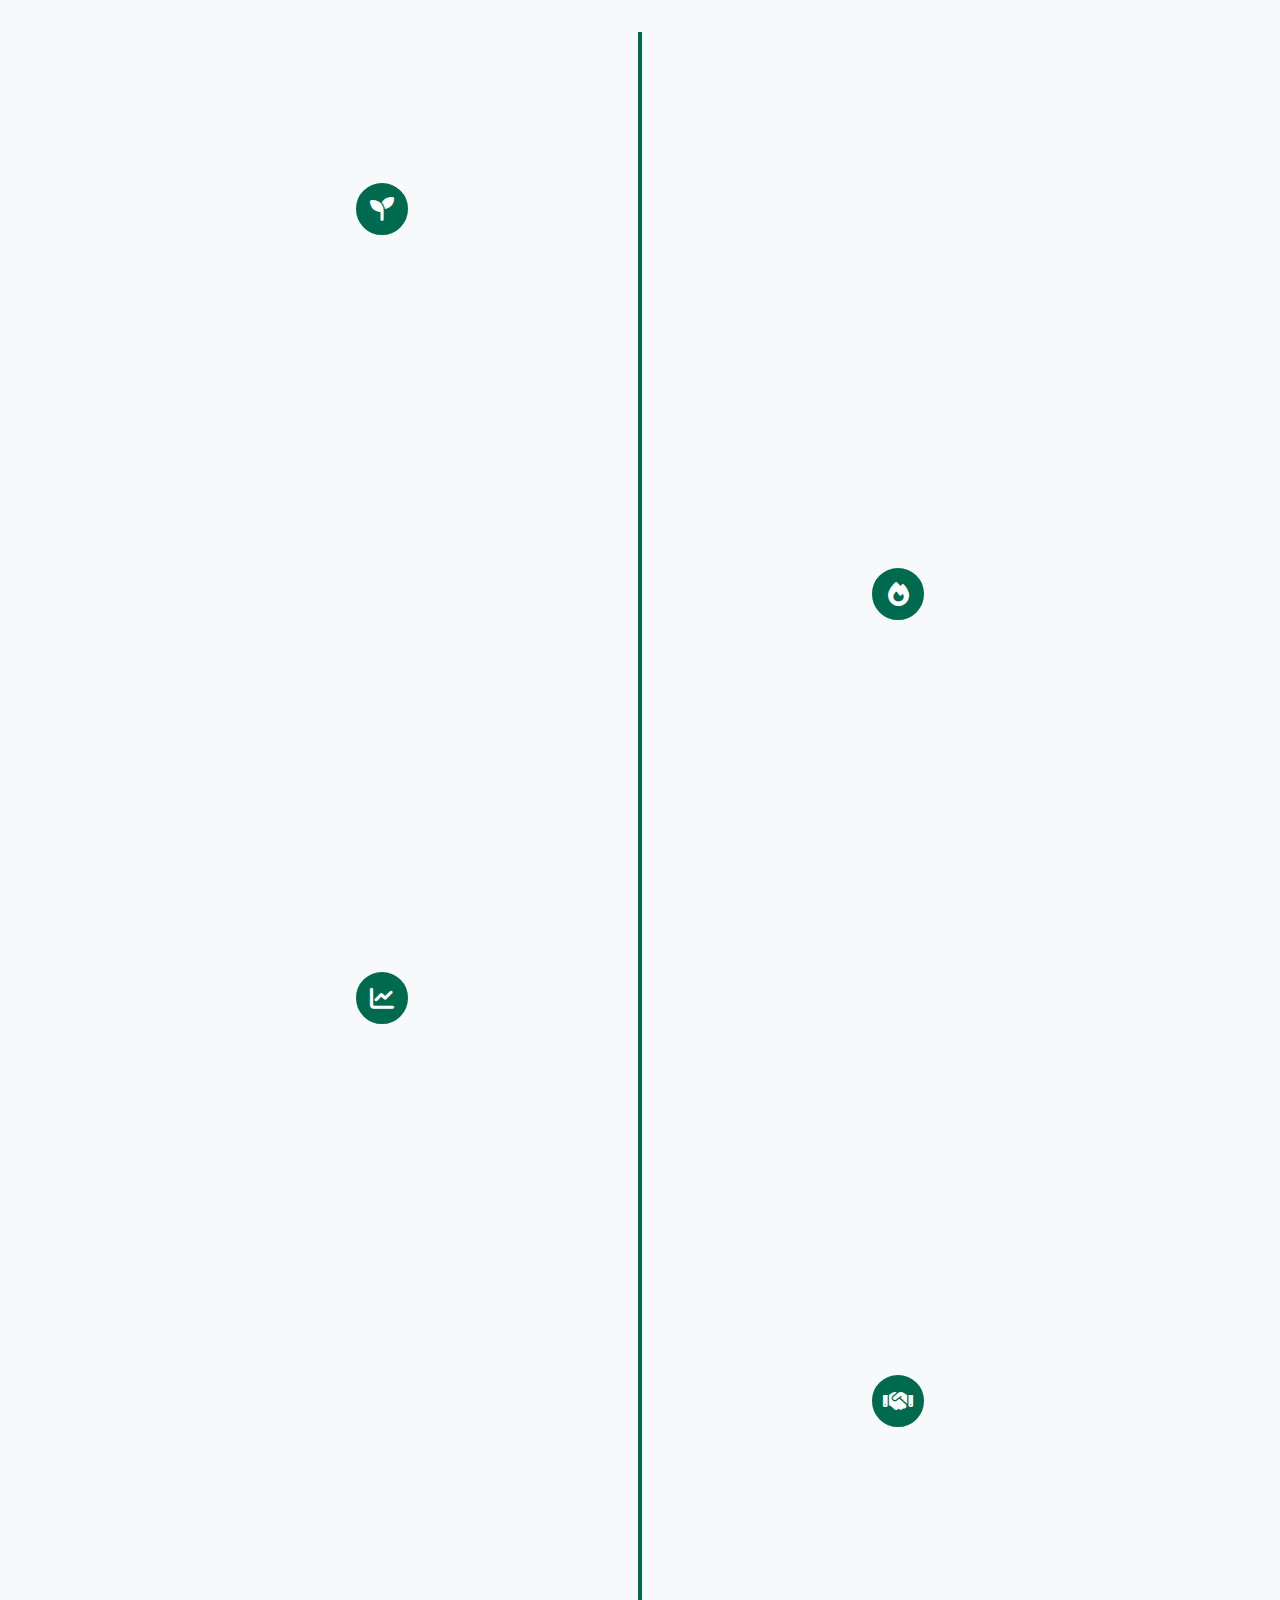
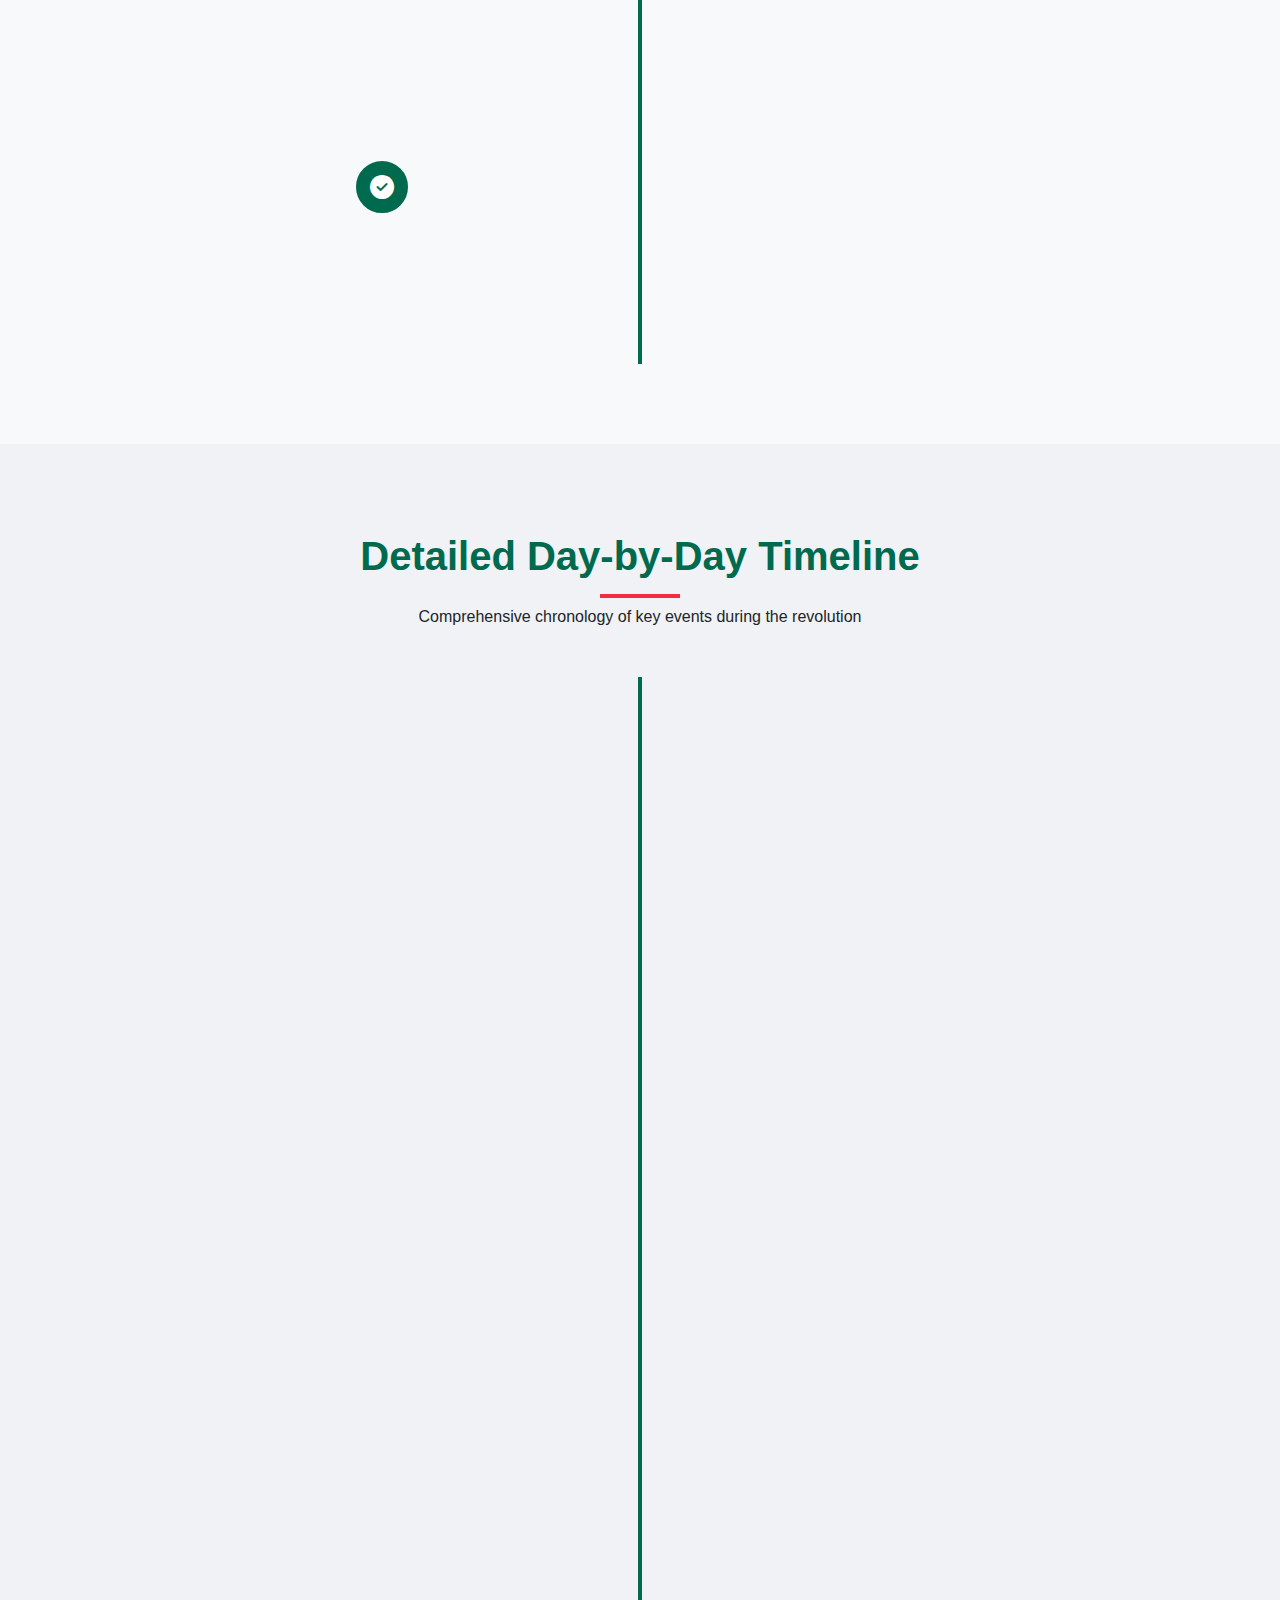
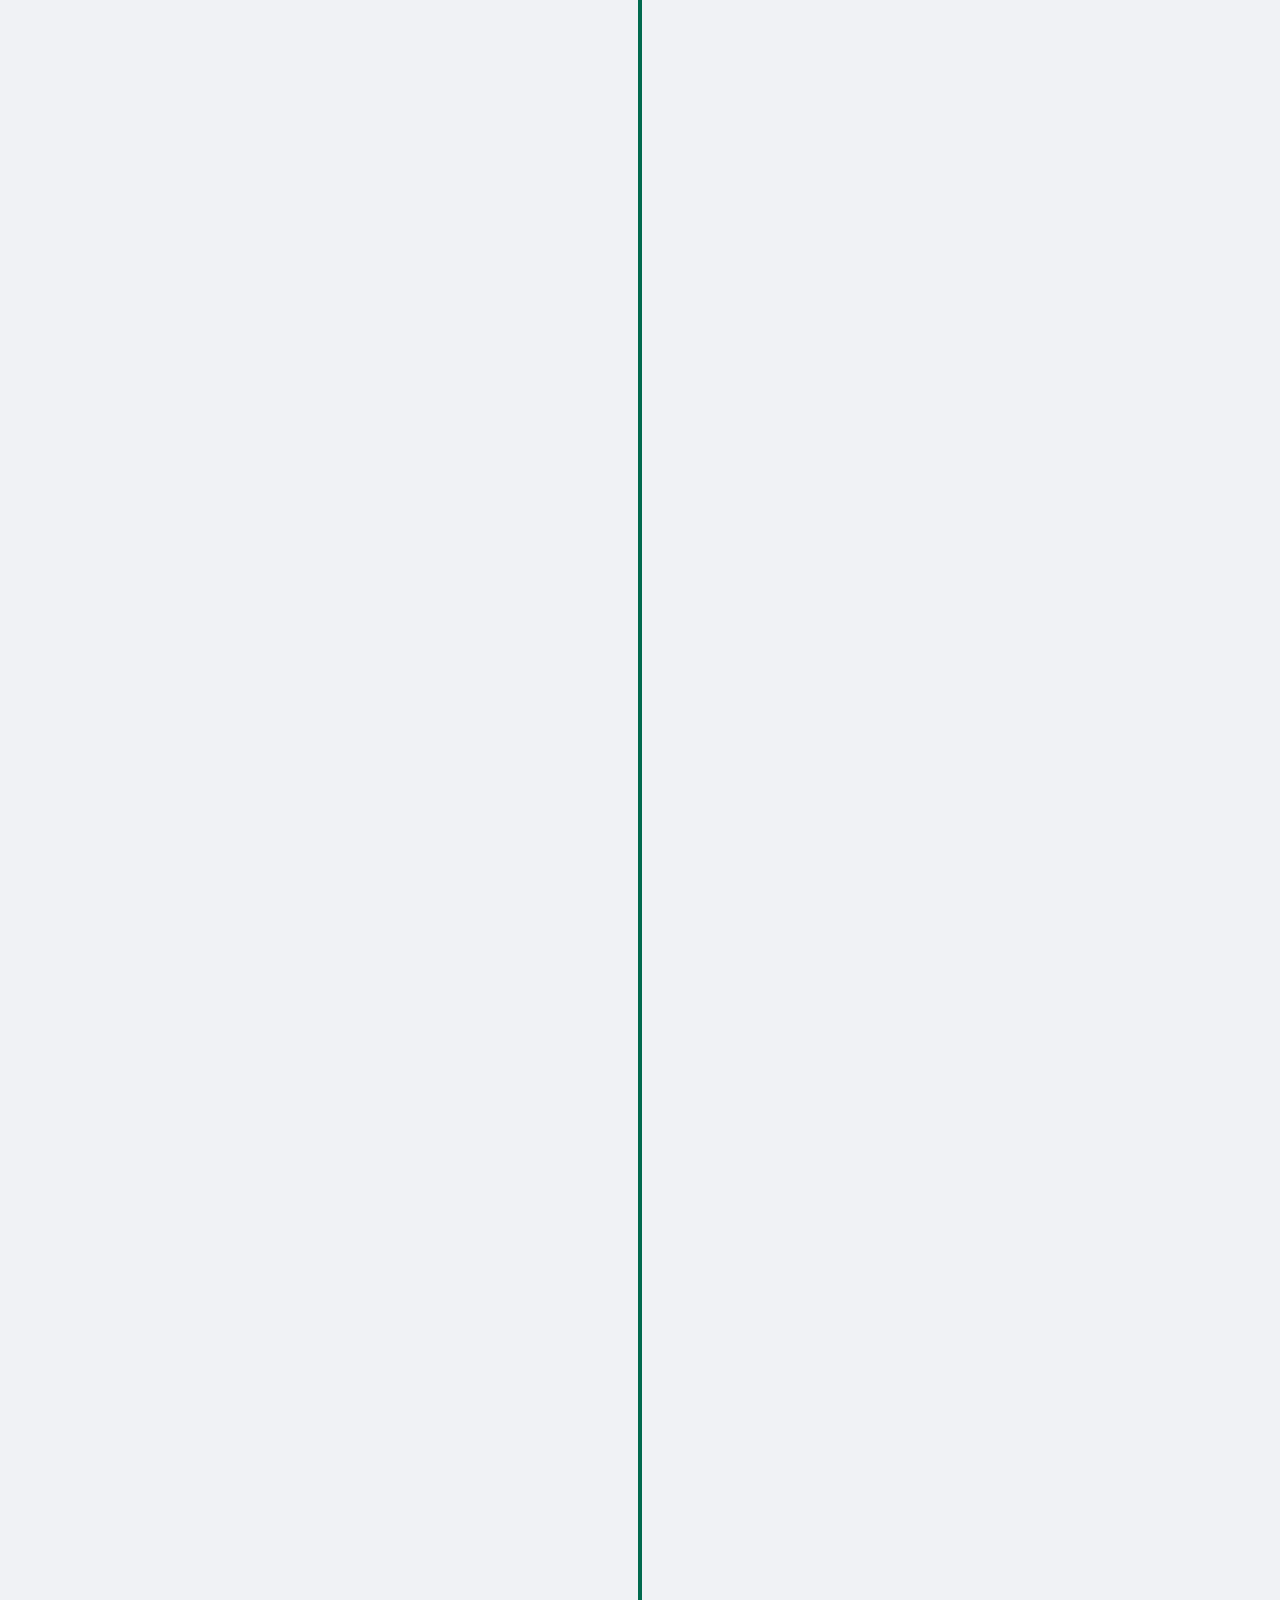
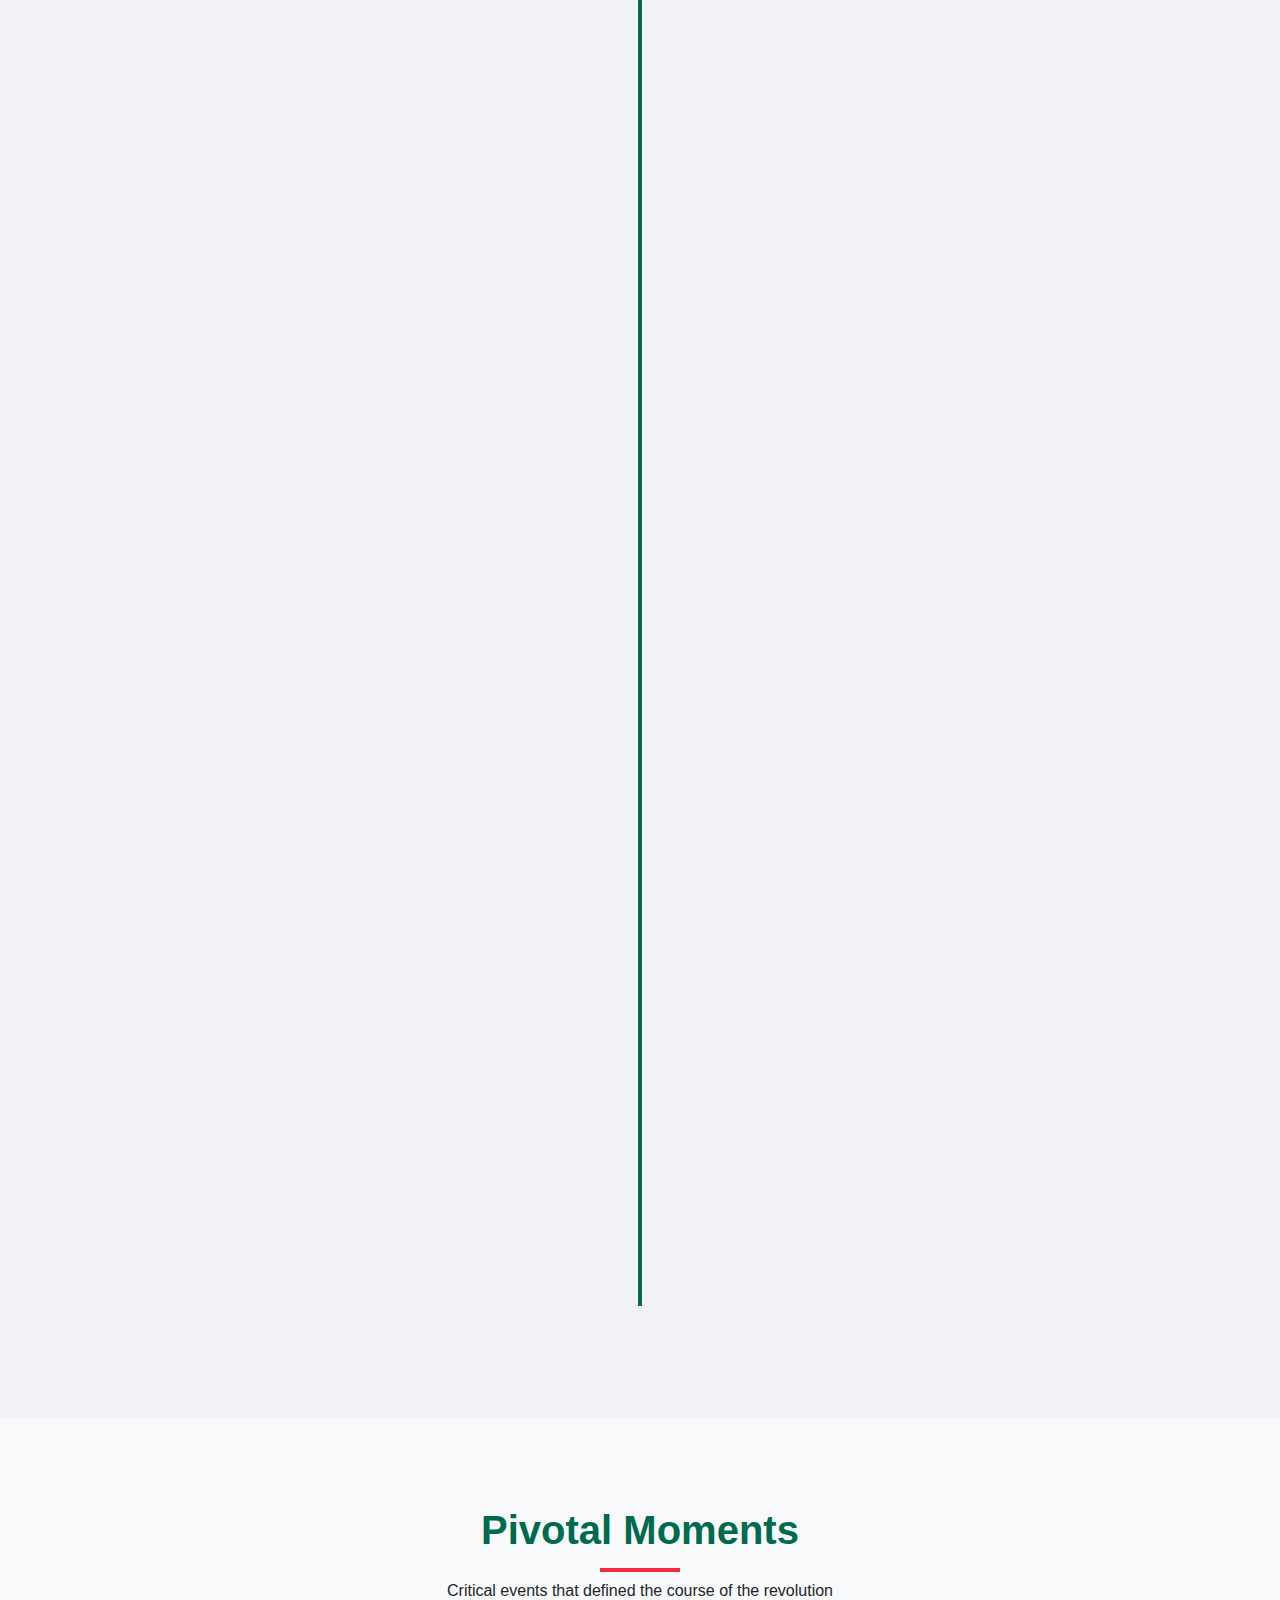
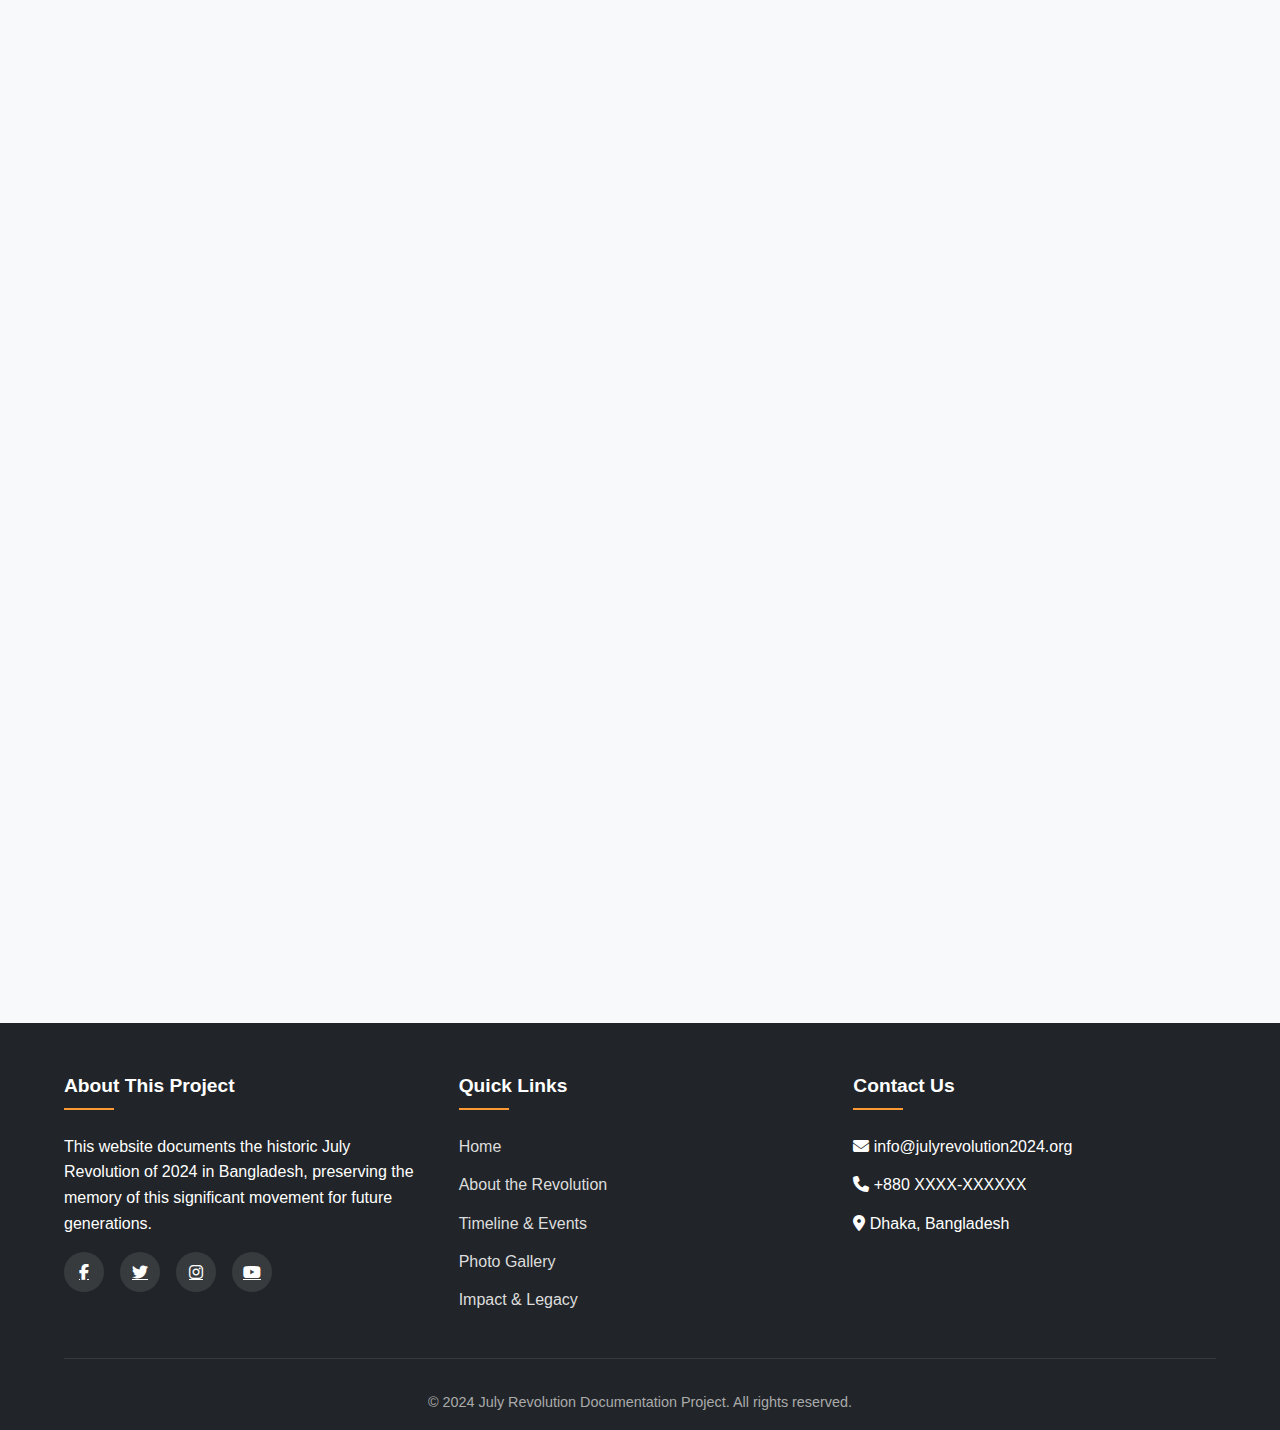
<file: timeline.html>
<!DOCTYPE html>
<html lang="en">
<head>
    <meta charset="UTF-8">
    <meta name="viewport" content="width=device-width, initial-scale=1.0">
    <title>Timeline - July Revolution 2024 - Bangladesh</title>
    <link rel="stylesheet" href="https://cdnjs.cloudflare.com/ajax/libs/font-awesome/6.4.0/css/all.min.css">
    <link rel="stylesheet" href="timeline.css">
</head>
<body>
    <!-- Header -->
    <header>
        <div class="container">
            <div class="header-content">
                <div class="logo">
                    <i class="fas fa-fist-raised"></i>
                    <h1>July Revolution 2024</h1>
                </div>
                <nav>
                    <ul id="nav-menu">
                        <li><a href="index.html">Home</a></li>
                        <li><a href="about.html">About</a></li>
                        <li><a href="timeline.html">Timeline</a></li>
                        <li><a href="gallery.html">Gallery</a></li>
                        <li><a href="impact.html">Impact</a></li>
                        <li><a href="#contact">Contact</a></li>
                    </ul>
                    <div class="mobile-menu" id="mobile-menu">
                        <i class="fas fa-bars"></i>
                    </div>
                </nav>
            </div>
        </div>
    </header>

    <!-- Hero Section -->
    <section class="hero">
        <div class="container">
            <div class="hero-content">
                <h2>Timeline of the July Revolution 2024</h2>
                <p>Chronological journey through the key events that shaped this historic movement</p>
                <a href="#flowchart" class="btn">View Flowchart</a>
            </div>
        </div>
    </section>

    <!-- Timeline Overview Section -->
    <section class="timeline-overview">
        <div class="container">
            <div class="section-title">
                <h2>Revolution Timeline Overview</h2>
                <p>Understanding the progression of events during this historic period</p>
            </div>
            <div class="overview-content">
                <div class="overview-text">
                    <h3>From Spark to Systemic Change</h3>
                    <p>The July Revolution unfolded over a transformative 25-day period that fundamentally reshaped Bangladesh's political landscape. What began as localized student protests quickly evolved into a nationwide movement demanding comprehensive reforms.</p>
                    <p>The timeline reveals a carefully orchestrated sequence of events, with each phase building upon the previous one. The movement demonstrated remarkable strategic planning and coordination across different segments of society.</p>
                    <p>This chronological account captures not just the dates and events, but the evolving strategies, key turning points, and the growing momentum that ultimately led to historic reforms.</p>
                    <a href="#detailed-timeline" class="btn">View Detailed Timeline</a>
                </div>
                <div class="overview-image">
                    <!-- Placeholder for image -->
                    <div style="width:100%;height:400px;background:linear-gradient(45deg, var(--primary), var(--secondary));display:flex;align-items:center;justify-content:center;color:white;font-size:1.2rem;">
                        Timeline Overview Image
                    </div>
                </div>
            </div>
        </div>
    </section>

    <!-- Flowchart Section -->
    <section class="flowchart-section" id="flowchart">
        <div class="container">
            <div class="section-title">
                <h2>Revolution Flowchart</h2>
                <p>Visual representation of the revolution's progression through key phases</p>
            </div>
            <div class="flowchart-container">
                <div class="flowchart">
                    <div class="flowchart-phase">
                        <div class="phase-content">
                            <div class="phase-date">June 28 - July 4, 2024</div>
                            <h3>Phase 1: Incubation & Initial Mobilization</h3>
                            <p>Student groups begin organizing, formulating demands, and establishing communication networks.</p>
                            <ul class="phase-events">
                                <li>Formation of student coordination committees</li>
                                <li>Drafting of initial reform demands</li>
                                <li>Social media campaign launch</li>
                                <li>Coordination with civil society organizations</li>
                            </ul>
                        </div>
                        <div class="phase-icon">
                            <i class="fas fa-seedling"></i>
                        </div>
                    </div>
                    <div class="flowchart-phase">
                        <div class="phase-content">
                            <div class="phase-date">July 5 - July 12, 2024</div>
                            <h3>Phase 2: Escalation & Nationwide Spread</h3>
                            <p>Protests expand beyond educational institutions to include broader segments of society.</p>
                            <ul class="phase-events">
                                <li>First major demonstrations in Dhaka</li>
                                <li>Spread to 8 major cities</li>
                                <li>Professional associations join movement</li>
                                <li>International media coverage begins</li>
                            </ul>
                        </div>
                        <div class="phase-icon">
                            <i class="fas fa-fire"></i>
                        </div>
                    </div>
                    <div class="flowchart-phase">
                        <div class="phase-content">
                            <div class="phase-date">July 13 - July 18, 2024</div>
                            <h3>Phase 3: Peak Mobilization & Strategic Action</h3>
                            <p>Movement reaches critical mass with coordinated nationwide actions and strategic negotiations.</p>
                            <ul class="phase-events">
                                <li>Historic march to Parliament (July 15)</li>
                                <li>Presentation of formal demands</li>
                                <li>General strikes in solidarity</li>
                                <li>Formation of negotiation teams</li>
                            </ul>
                        </div>
                        <div class="phase-icon">
                            <i class="fas fa-chart-line"></i>
                        </div>
                    </div>
                    <div class="flowchart-phase">
                        <div class="phase-content">
                            <div class="phase-date">July 19 - July 25, 2024</div>
                            <h3>Phase 4: Negotiation & Resolution</h3>
                            <p>Formal dialogue begins, leading to concrete commitments and implementation plans.</p>
                            <ul class="phase-events">
                                <li>Government agrees to dialogue (July 19)</li>
                                <li>Formation of joint reform committee (July 22)</li>
                                <li>Announcement of reform package (July 25)</li>
                                <li>Establishment of implementation timeline</li>
                            </ul>
                        </div>
                        <div class="phase-icon">
                            <i class="fas fa-handshake"></i>
                        </div>
                    </div>
                    <div class="flowchart-phase">
                        <div class="phase-content">
                            <div class="phase-date">July 26 - August 5, 2024</div>
                            <h3>Phase 5: Implementation & Monitoring</h3>
                            <p>Transition from protest to participation in the reform implementation process.</p>
                            <ul class="phase-events">
                                <li>Civil society oversight committees formed</li>
                                <li>Implementation timeline published</li>
                                <li>First reforms enacted</li>
                                <li>Monitoring mechanisms established</li>
                            </ul>
                        </div>
                        <div class="phase-icon">
                            <i class="fas fa-check-circle"></i>
                        </div>
                    </div>
                </div>
            </div>
        </div>
    </section>

    <!-- Detailed Timeline Section -->
    <section class="detailed-timeline" id="detailed-timeline">
        <div class="container">
            <div class="section-title">
                <h2>Detailed Day-by-Day Timeline</h2>
                <p>Comprehensive chronology of key events during the revolution</p>
            </div>
            <div class="timeline-container">
                <div class="timeline-item">
                    <div class="timeline-content">
                        <div class="timeline-date">July 1, 2024</div>
                        <h3>Student Protests Begin</h3>
                        <p>University students across Dhaka initiate peaceful demonstrations demanding educational reforms and political transparency. The initial gathering at Shahbag intersection draws approximately 5,000 participants.</p>
                        <div class="timeline-stats">
                            <div class="stat">5,000+ Participants</div>
                            <div class="stat">8 Universities</div>
                        </div>
                    </div>
                </div>
                <div class="timeline-item">
                    <div class="timeline-content">
                        <div class="timeline-date">July 3, 2024</div>
                        <h3>Formation of Student Coalition</h3>
                        <p>Student leaders from different universities form the "United Students for Reform" coalition, creating a unified platform and coordinating strategy. The coalition publishes its first manifesto outlining 12 key demands.</p>
                        <div class="timeline-stats">
                            <div class="stat">12 Demands</div>
                            <div class="stat">15 University Groups</div>
                        </div>
                    </div>
                </div>
                <div class="timeline-item">
                    <div class="timeline-content">
                        <div class="timeline-date">July 5, 2024</div>
                        <h3>Nationwide Solidarity</h3>
                        <p>Protests spread to major cities including Chittagong, Sylhet, Khulna, and Rajshahi. Professional associations, including doctors, lawyers, and teachers, issue statements of support.</p>
                        <div class="timeline-stats">
                            <div class="stat">12 Cities</div>
                            <div class="stat">8 Professional Groups</div>
                        </div>
                    </div>
                </div>
                <div class="timeline-item">
                    <div class="timeline-content">
                        <div class="timeline-date">July 8, 2024</div>
                        <h3>Digital Mobilization Peak</h3>
                        <p>Social media campaigns reach over 10 million impressions. The hashtag #JulyRevolutionBD trends nationally for 48 hours. International media begins extensive coverage.</p>
                        <div class="timeline-stats">
                            <div class="stat">10M+ Impressions</div>
                            <div class="stat">15 International Outlets</div>
                        </div>
                    </div>
                </div>
                <div class="timeline-item">
                    <div class="timeline-content">
                        <div class="timeline-date">July 10, 2024</div>
                        <h3>Historic March to Parliament</h3>
                        <p>Hundreds of thousands gather in Dhaka for the largest peaceful demonstration in recent history, presenting a comprehensive charter of demands to parliamentary representatives.</p>
                        <div class="timeline-stats">
                            <div class="stat">300,000+ Participants</div>
                            <div class="stat">42-Point Charter</div>
                        </div>
                    </div>
                </div>
                <div class="timeline-item">
                    <div class="timeline-content">
                        <div class="timeline-date">July 12, 2024</div>
                        <h3>General Strike</h3>
                        <p>A nationwide general strike sees participation from transport workers, shop owners, and private sector employees. Economic activity slows significantly, increasing pressure on authorities.</p>
                        <div class="timeline-stats">
                            <div class="stat">65% Participation</div>
                            <div class="stat">18 Industry Sectors</div>
                        </div>
                    </div>
                </div>
                <div class="timeline-item">
                    <div class="timeline-content">
                        <div class="timeline-date">July 15, 2024</div>
                        <h3>Government Response</h3>
                        <p>Authorities announce willingness to engage in dialogue and consider key demands. The Home Minister makes a public statement acknowledging the legitimacy of protestors' concerns.</p>
                        <div class="timeline-stats">
                            <div class="stat">First Official Response</div>
                            <div class="stat">3 Key Concessions</div>
                        </div>
                    </div>
                </div>
                <div class="timeline-item">
                    <div class="timeline-content">
                        <div class="timeline-date">July 18, 2024</div>
                        <h3>Formal Negotiations Begin</h3>
                        <p>First round of formal negotiations between government representatives and protest leaders. Both sides agree to establish working groups to address specific reform areas.</p>
                        <div class="timeline-stats">
                            <div class="stat">12-Hour Meeting</div>
                            <div class="stat">5 Working Groups</div>
                        </div>
                    </div>
                </div>
                <div class="timeline-item">
                    <div class="timeline-content">
                        <div class="timeline-date">July 20, 2024</div>
                        <h3>Formation of Reform Committee</h3>
                        <p>A joint committee comprising government representatives, civil society leaders, and student representatives is established to implement reforms with a 90-day implementation timeline.</p>
                        <div class="timeline-stats">
                            <div class="stat">21-Member Committee</div>
                            <div class="stat">90-Day Timeline</div>
                        </div>
                    </div>
                </div>
                <div class="timeline-item">
                    <div class="timeline-content">
                        <div class="timeline-date">July 25, 2024</div>
                        <h3>Announcement of Democratic Reforms</h3>
                        <p>Significant political and electoral reforms are announced, marking a victory for the peaceful protest movement. The package includes transparent election processes and anti-corruption measures.</p>
                        <div class="timeline-stats">
                            <div class="stat">15 Major Reforms</div>
                            <div class="stat">85% Demand Met</div>
                        </div>
                    </div>
                </div>
            </div>
        </div>
    </section>

    <!-- Key Moments Section -->
    <section class="key-moments">
        <div class="container">
            <div class="section-title">
                <h2>Pivotal Moments</h2>
                <p>Critical events that defined the course of the revolution</p>
            </div>
            <div class="moments-container">
                <div class="moment-card">
                    <div class="moment-image">
                        Shahbag Gathering
                    </div>
                    <div class="moment-content">
                        <div class="moment-date">July 1, 2024</div>
                        <h3>The Spark at Shahbag</h3>
                        <p>The initial student gathering at Shahbag intersection that ignited the nationwide movement. This peaceful assembly set the tone for the entire revolution.</p>
                    </div>
                </div>
                <div class="moment-card">
                    <div class="moment-image">
                        Charter Presentation
                    </div>
                    <div class="moment-content">
                        <div class="moment-date">July 10, 2024</div>
                        <h3>Parliament March</h3>
                        <p>The historic march where hundreds of thousands peacefully presented their demands to Parliament, demonstrating the movement's scale and organization.</p>
                    </div>
                </div>
                <div class="moment-card">
                    <div class="moment-image">
                        Negotiation Session
                    </div>
                    <div class="moment-content">
                        <div class="moment-date">July 18, 2024</div>
                        <h3>First Dialogue</h3>
                        <p>The first formal negotiation session between protest leaders and government representatives, marking the transition from confrontation to dialogue.</p>
                    </div>
                </div>
                <div class="moment-card">
                    <div class="moment-image">
                        Reform Announcement
                    </div>
                    <div class="moment-content">
                        <div class="moment-date">July 25, 2024</div>
                        <h3>Victory Declaration</h3>
                        <p>The official announcement of comprehensive reforms, celebrated by millions across the country as a victory for peaceful protest and democratic values.</p>
                    </div>
                </div>
            </div>
        </div>
    </section>

    <!-- Footer -->
    <footer id="contact">
        <div class="container">
            <div class="footer-content">
                <div class="footer-column">
                    <h3>About This Project</h3>
                    <p>This website documents the historic July Revolution of 2024 in Bangladesh, preserving the memory of this significant movement for future generations.</p>
                    <div class="social-links">
                        <a href="#"><i class="fab fa-facebook-f"></i></a>
                        <a href="#"><i class="fab fa-twitter"></i></a>
                        <a href="#"><i class="fab fa-instagram"></i></a>
                        <a href="#"><i class="fab fa-youtube"></i></a>
                    </div>
                </div>
                <div class="footer-column">
                    <h3>Quick Links</h3>
                    <ul class="footer-links">
                        <li><a href="index.html">Home</a></li>
                        <li><a href="about.html">About the Revolution</a></li>
                        <li><a href="timeline.html">Timeline & Events</a></li>
                        <li><a href="index.html#gallery">Photo Gallery</a></li>
                        <li><a href="impact.html">Impact & Legacy</a></li>
                    </ul>
                </div>
                <div class="footer-column">
                    <h3>Contact Us</h3>
                    <ul class="footer-links">
                        <li><i class="fas fa-envelope"></i> info@julyrevolution2024.org</li>
                        <li><i class="fas fa-phone"></i> +880 XXXX-XXXXXX</li>
                        <li><i class="fas fa-map-marker-alt"></i> Dhaka, Bangladesh</li>
                    </ul>
                </div>
            </div>
            <div class="copyright">
                <p>&copy; 2024 July Revolution Documentation Project. All rights reserved.</p>
            </div>
        </div>
    </footer>

    <script>
        // Mobile Menu Toggle
        document.getElementById('mobile-menu').addEventListener('click', function() {
            const navMenu = document.getElementById('nav-menu');
            navMenu.style.display = navMenu.style.display === 'flex' ? 'none' : 'flex';
        });

        // Smooth scrolling for anchor links
        document.querySelectorAll('a[href^="#"]').forEach(anchor => {
            anchor.addEventListener('click', function (e) {
                e.preventDefault();
                
                const targetId = this.getAttribute('href');
                if(targetId === '#') return;
                
                const targetElement = document.querySelector(targetId);
                if(targetElement) {
                    window.scrollTo({
                        top: targetElement.offsetTop - 80,
                        behavior: 'smooth'
                    });
                    
                    // Close mobile menu if open
                    if(window.innerWidth <= 768) {
                        document.getElementById('nav-menu').style.display = 'none';
                    }
                }
            });
        });

        // Header background on scroll
        window.addEventListener('scroll', function() {
            const header = document.querySelector('header');
            if(window.scrollY > 100) {
                header.style.background = 'var(--primary)';
                header.style.boxShadow = '0 2px 10px rgba(0, 0, 0, 0.2)';
            } else {
                header.style.background = 'linear-gradient(rgba(0, 106, 78, 0.9), rgba(0, 106, 78, 0.8))';
                header.style.boxShadow = '0 2px 10px rgba(0, 0, 0, 0.1)';
            }
        });

        // Animation on scroll
        function animateOnScroll() {
            const elements = document.querySelectorAll('.timeline-item, .phase-content, .moment-card');
            
            elements.forEach(element => {
                const elementTop = element.getBoundingClientRect().top;
                const elementVisible = 150;
                
                if(elementTop < window.innerHeight - elementVisible) {
                    element.style.opacity = "1";
                    element.style.transform = "translateY(0)";
                }
            });
        }

        // Set initial state for animation
        document.querySelectorAll('.timeline-item, .phase-content, .moment-card').forEach(element => {
            element.style.opacity = "0";
            element.style.transform = "translateY(20px)";
            element.style.transition = "opacity 0.6s ease, transform 0.6s ease";
        });

        // Trigger animation on scroll
        window.addEventListener('scroll', animateOnScroll);
        // Initial check
        animateOnScroll();
    </script>
</body>
</html>
</file>
<file: about.css>
:root {
            --primary: #006a4e;
            --secondary: #f42a41;
            --accent: #ff9933;
            --light: #f8f9fa;
            --dark: #212529;
            --transition: all 0.3s ease;
        }
        
        * {
            margin: 0;
            padding: 0;
            box-sizing: border-box;
            font-family: 'Segoe UI', Tahoma, Geneva, Verdana, sans-serif;
        }
        
        html {
            scroll-behavior: smooth;
        }
        
        body {
            background-color: var(--light);
            color: var(--dark);
            line-height: 1.6;
        }
        
        /* Header Styles */
        header {
            background: linear-gradient(rgba(0, 106, 78, 0.9), rgba(0, 106, 78, 0.8)), url('data:image/svg+xml;utf8,<svg xmlns="http://www.w3.org/2000/svg" width="100" height="100" viewBox="0 0 100 100"><rect width="100" height="100" fill="%23006a4e"/></svg>');
            color: white;
            padding: 1rem 0;
            position: fixed;
            width: 100%;
            top: 0;
            z-index: 1000;
            box-shadow: 0 2px 10px rgba(0, 0, 0, 0.1);
        }
        
        .container {
            width: 90%;
            max-width: 1200px;
            margin: 0 auto;
        }
        
        .header-content {
            display: flex;
            justify-content: space-between;
            align-items: center;
        }
        
        .logo {
            display: flex;
            align-items: center;
            gap: 10px;
        }
        
        .logo i {
            font-size: 2rem;
            color: var(--accent);
        }
        
        .logo h1 {
            font-size: 1.5rem;
            font-weight: 700;
        }
        
        nav ul {
            display: flex;
            list-style: none;
            gap: 2rem;
        }
        
        nav a {
            color: white;
            text-decoration: none;
            font-weight: 500;
            transition: var(--transition);
            padding: 0.5rem 0;
            position: relative;
        }
        
        nav a:hover {
            color: var(--accent);
        }
        
        nav a::after {
            content: '';
            position: absolute;
            bottom: 0;
            left: 0;
            width: 0;
            height: 2px;
            background-color: var(--accent);
            transition: var(--transition);
        }
        
        nav a:hover::after {
            width: 100%;
        }
        
        .mobile-menu {
            display: none;
            font-size: 1.5rem;
            cursor: pointer;
        }
        
        /* Hero Section */
        .hero {
            height: 60vh;
            background: linear-gradient(rgba(0, 0, 0, 0.6), rgba(0, 0, 0, 0.4)), url('data:image/svg+xml;utf8,<svg xmlns="http://www.w3.org/2000/svg" width="1200" height="800" viewBox="0 0 1200 800"><rect width="1200" height="800" fill="%23006a4e"/></svg>');
            background-size: cover;
            background-position: center;
            color: white;
            display: flex;
            align-items: center;
            text-align: center;
            margin-top: 70px;
        }
        
        .hero-content {
            max-width: 800px;
            margin: 0 auto;
            padding: 2rem;
        }
        
        .hero h2 {
            font-size: 3rem;
            margin-bottom: 1rem;
            text-shadow: 2px 2px 5px rgba(0, 0, 0, 0.5);
        }
        
        .hero p {
            font-size: 1.2rem;
            margin-bottom: 2rem;
        }
        
        .btn {
            display: inline-block;
            background-color: var(--secondary);
            color: white;
            padding: 0.8rem 2rem;
            border-radius: 30px;
            text-decoration: none;
            font-weight: 600;
            transition: var(--transition);
            border: none;
            cursor: pointer;
        }
        
        .btn:hover {
            background-color: var(--accent);
            transform: translateY(-3px);
            box-shadow: 0 5px 15px rgba(0, 0, 0, 0.2);
        }
        
        /* Section Styles */
        section {
            padding: 5rem 0;
        }
        
        .section-title {
            text-align: center;
            margin-bottom: 3rem;
        }
        
        .section-title h2 {
            font-size: 2.5rem;
            color: var(--primary);
            position: relative;
            display: inline-block;
            margin-bottom: 1rem;
        }
        
        .section-title h2::after {
            content: '';
            position: absolute;
            bottom: -10px;
            left: 50%;
            transform: translateX(-50%);
            width: 80px;
            height: 4px;
            background-color: var(--secondary);
        }
        
        /* Context Section */
        .context {
            background-color: #f0f2f5;
        }
        
        .context-content {
            display: grid;
            grid-template-columns: 1fr 1fr;
            gap: 3rem;
            align-items: center;
        }
        
        .context-text h3 {
            font-size: 1.8rem;
            margin-bottom: 1.5rem;
            color: var(--primary);
        }
        
        .context-text p {
            margin-bottom: 1.5rem;
        }
        
        .context-image {
            border-radius: 10px;
            overflow: hidden;
            box-shadow: 0 10px 30px rgba(0, 0, 0, 0.1);
        }
        
        .context-image img {
            width: 100%;
            height: auto;
            display: block;
            transition: var(--transition);
        }
        
        .context-image:hover img {
            transform: scale(1.05);
        }
        
        /* Key Figures Section */
        .key-figures {
            background-color: var(--light);
        }
        
        .figures-container {
            display: grid;
            grid-template-columns: repeat(auto-fit, minmax(300px, 1fr));
            gap: 2rem;
        }
        
        .figure-card {
            background-color: white;
            border-radius: 10px;
            overflow: hidden;
            box-shadow: 0 5px 15px rgba(0, 0, 0, 0.1);
            transition: var(--transition);
        }
        
        .figure-card:hover {
            transform: translateY(-10px);
            box-shadow: 0 15px 30px rgba(0, 0, 0, 0.15);
        }
        
        .figure-image {
            height: 250px;
            background-color: var(--primary);
            display: flex;
            align-items: center;
            justify-content: center;
            color: white;
            font-size: 1.2rem;
        }
        
        .figure-content {
            padding: 1.5rem;
        }
        
        .figure-content h3 {
            margin-bottom: 0.5rem;
            color: var(--primary);
        }
        
        .figure-role {
            color: var(--secondary);
            font-weight: 600;
            margin-bottom: 1rem;
        }
        
        /* Demands Section */
        .demands {
            background-color: #f0f2f5;
        }
        
        .demands-container {
            display: grid;
            grid-template-columns: repeat(auto-fit, minmax(300px, 1fr));
            gap: 2rem;
        }
        
        .demand-card {
            background-color: white;
            border-radius: 10px;
            padding: 2rem;
            box-shadow: 0 5px 15px rgba(0, 0, 0, 0.1);
            transition: var(--transition);
        }
        
        .demand-card:hover {
            transform: translateY(-5px);
            box-shadow: 0 10px 25px rgba(0, 0, 0, 0.15);
        }
        
        .demand-icon {
            font-size: 2.5rem;
            color: var(--primary);
            margin-bottom: 1rem;
        }
        
        .demand-card h3 {
            margin-bottom: 1rem;
            color: var(--primary);
        }
        
        /* Historical Significance Section */
        .historical-significance {
            background-color: var(--light);
        }
        
        .significance-content {
            display: grid;
            grid-template-columns: 1fr 1fr;
            gap: 3rem;
            align-items: center;
        }
        
        .significance-text h3 {
            font-size: 1.8rem;
            margin-bottom: 1.5rem;
            color: var(--primary);
        }
        
        .significance-text p {
            margin-bottom: 1.5rem;
        }
        
        .significance-image {
            border-radius: 10px;
            overflow: hidden;
            box-shadow: 0 10px 30px rgba(0, 0, 0, 0.1);
        }
        
        .significance-image img {
            width: 100%;
            height: auto;
            display: block;
            transition: var(--transition);
        }
        
        .significance-image:hover img {
            transform: scale(1.05);
        }
        
        /* Global Reactions Section */
        .global-reactions {
            background-color: var(--primary);
            color: white;
        }
        
        .reactions-container {
            display: grid;
            grid-template-columns: repeat(auto-fit, minmax(300px, 1fr));
            gap: 2rem;
        }
        
        .reaction-card {
            background-color: rgba(255, 255, 255, 0.1);
            border-radius: 10px;
            padding: 2rem;
            transition: var(--transition);
        }
        
        .reaction-card:hover {
            transform: translateY(-5px);
            background-color: rgba(255, 255, 255, 0.15);
        }
        
        .reaction-flag {
            font-size: 2rem;
            margin-bottom: 1rem;
        }
        
        .reaction-card h3 {
            margin-bottom: 1rem;
            color: var(--accent);
        }
        
        /* Footer */
        footer {
            background-color: var(--dark);
            color: white;
            padding: 3rem 0 1rem;
        }
        
        .footer-content {
            display: grid;
            grid-template-columns: repeat(auto-fit, minmax(250px, 1fr));
            gap: 2rem;
            margin-bottom: 2rem;
        }
        
        .footer-column h3 {
            font-size: 1.2rem;
            margin-bottom: 1.5rem;
            position: relative;
            padding-bottom: 0.5rem;
        }
        
        .footer-column h3::after {
            content: '';
            position: absolute;
            bottom: 0;
            left: 0;
            width: 50px;
            height: 2px;
            background-color: var(--accent);
        }
        
        .footer-links {
            list-style: none;
        }
        
        .footer-links li {
            margin-bottom: 0.8rem;
        }
        
        .footer-links a {
            color: #ddd;
            text-decoration: none;
            transition: var(--transition);
        }
        
        .footer-links a:hover {
            color: var(--accent);
            padding-left: 5px;
        }
        
        .social-links {
            display: flex;
            gap: 1rem;
            margin-top: 1rem;
        }
        
        .social-links a {
            display: flex;
            align-items: center;
            justify-content: center;
            width: 40px;
            height: 40px;
            background-color: rgba(255, 255, 255, 0.1);
            border-radius: 50%;
            color: white;
            transition: var(--transition);
        }
        
        .social-links a:hover {
            background-color: var(--accent);
            transform: translateY(-5px);
        }
        
        .copyright {
            text-align: center;
            padding-top: 2rem;
            border-top: 1px solid rgba(255, 255, 255, 0.1);
            font-size: 0.9rem;
            color: #aaa;
        }
        
        /* Responsive Design */
        @media (max-width: 992px) {
            .context-content, .significance-content {
                grid-template-columns: 1fr;
            }
        }
        
        @media (max-width: 768px) {
            nav ul {
                display: none;
            }
            
            .mobile-menu {
                display: block;
            }
            
            .hero h2 {
                font-size: 2.2rem;
            }
            
            .section-title h2 {
                font-size: 2rem;
            }
        }
        
        @media (max-width: 576px) {
            .hero h2 {
                font-size: 1.8rem;
            }
            
            .figures-container, .demands-container, .reactions-container {
                grid-template-columns: 1fr;
            }
        }
</file>
<file: impact.css>
:root {
            --primary: #006a4e;
            --secondary: #f42a41;
            --accent: #ff9933;
            --light: #f8f9fa;
            --dark: #212529;
            --transition: all 0.3s ease;
        }
        
        * {
            margin: 0;
            padding: 0;
            box-sizing: border-box;
            font-family: 'Segoe UI', Tahoma, Geneva, Verdana, sans-serif;
        }
        
        html {
            scroll-behavior: smooth;
        }
        
        body {
            background-color: var(--light);
            color: var(--dark);
            line-height: 1.6;
        }
        
        /* Header Styles */
        header {
            background: linear-gradient(rgba(0, 106, 78, 0.9), rgba(0, 106, 78, 0.8)), url('data:image/svg+xml;utf8,<svg xmlns="http://www.w3.org/2000/svg" width="100" height="100" viewBox="0 0 100 100"><rect width="100" height="100" fill="%23006a4e"/></svg>');
            color: white;
            padding: 1rem 0;
            position: fixed;
            width: 100%;
            top: 0;
            z-index: 1000;
            box-shadow: 0 2px 10px rgba(0, 0, 0, 0.1);
        }
        
        .container {
            width: 90%;
            max-width: 1200px;
            margin: 0 auto;
        }
        
        .header-content {
            display: flex;
            justify-content: space-between;
            align-items: center;
        }
        
        .logo {
            display: flex;
            align-items: center;
            gap: 10px;
        }
        
        .logo i {
            font-size: 2rem;
            color: var(--accent);
        }
        
        .logo h1 {
            font-size: 1.5rem;
            font-weight: 700;
        }
        
        nav ul {
            display: flex;
            list-style: none;
            gap: 2rem;
        }
        
        nav a {
            color: white;
            text-decoration: none;
            font-weight: 500;
            transition: var(--transition);
            padding: 0.5rem 0;
            position: relative;
        }
        
        nav a:hover {
            color: var(--accent);
        }
        
        nav a::after {
            content: '';
            position: absolute;
            bottom: 0;
            left: 0;
            width: 0;
            height: 2px;
            background-color: var(--accent);
            transition: var(--transition);
        }
        
        nav a:hover::after {
            width: 100%;
        }
        
        .mobile-menu {
            display: none;
            font-size: 1.5rem;
            cursor: pointer;
        }
        
        /* Hero Section */
        .hero {
            height: 60vh;
            background: linear-gradient(rgba(0, 0, 0, 0.6), rgba(0, 0, 0, 0.4)), url('data:image/svg+xml;utf8,<svg xmlns="http://www.w3.org/2000/svg" width="1200" height="800" viewBox="0 0 1200 800"><rect width="1200" height="800" fill="%23006a4e"/></svg>');
            background-size: cover;
            background-position: center;
            color: white;
            display: flex;
            align-items: center;
            text-align: center;
            margin-top: 70px;
        }
        
        .hero-content {
            max-width: 800px;
            margin: 0 auto;
            padding: 2rem;
        }
        
        .hero h2 {
            font-size: 3rem;
            margin-bottom: 1rem;
            text-shadow: 2px 2px 5px rgba(0, 0, 0, 0.5);
        }
        
        .hero p {
            font-size: 1.2rem;
            margin-bottom: 2rem;
        }
        
        .btn {
            display: inline-block;
            background-color: var(--secondary);
            color: white;
            padding: 0.8rem 2rem;
            border-radius: 30px;
            text-decoration: none;
            font-weight: 600;
            transition: var(--transition);
            border: none;
            cursor: pointer;
        }
        
        .btn:hover {
            background-color: var(--accent);
            transform: translateY(-3px);
            box-shadow: 0 5px 15px rgba(0, 0, 0, 0.2);
        }
        
        /* Section Styles */
        section {
            padding: 5rem 0;
        }
        
        .section-title {
            text-align: center;
            margin-bottom: 3rem;
        }
        
        .section-title h2 {
            font-size: 2.5rem;
            color: var(--primary);
            position: relative;
            display: inline-block;
            margin-bottom: 1rem;
        }
        
        .section-title h2::after {
            content: '';
            position: absolute;
            bottom: -10px;
            left: 50%;
            transform: translateX(-50%);
            width: 80px;
            height: 4px;
            background-color: var(--secondary);
        }
        
        /* Impact Intro Section */
        .impact-intro {
            background-color: #f0f2f5;
        }
        
        .intro-content {
            display: grid;
            grid-template-columns: 1fr 1fr;
            gap: 3rem;
            align-items: center;
        }
        
        .intro-text h3 {
            font-size: 1.8rem;
            margin-bottom: 1.5rem;
            color: var(--primary);
        }
        
        .intro-text p {
            margin-bottom: 1.5rem;
        }
        
        .intro-image {
            border-radius: 10px;
            overflow: hidden;
            box-shadow: 0 10px 30px rgba(0, 0, 0, 0.1);
        }
        
        .intro-image img {
            width: 100%;
            height: auto;
            display: block;
            transition: var(--transition);
        }
        
        .intro-image:hover img {
            transform: scale(1.05);
        }
        
        /* Impact Stats Section */
        .impact-stats {
            background-color: var(--primary);
            color: white;
        }
        
        .stats-container {
            display: grid;
            grid-template-columns: repeat(auto-fit, minmax(250px, 1fr));
            gap: 2rem;
        }
        
        .stat-card {
            text-align: center;
            padding: 2rem;
            background-color: rgba(255, 255, 255, 0.1);
            border-radius: 10px;
            transition: var(--transition);
        }
        
        .stat-card:hover {
            transform: translateY(-10px);
            background-color: rgba(255, 255, 255, 0.15);
        }
        
        .stat-icon {
            font-size: 3rem;
            margin-bottom: 1rem;
            color: var(--accent);
        }
        
        .stat-number {
            font-size: 2.5rem;
            font-weight: 700;
            margin-bottom: 0.5rem;
        }
        
        .stat-text {
            font-size: 1.1rem;
        }
        
        /* Impact Areas Section */
        .impact-areas {
            background-color: var(--light);
        }
        
        .areas-container {
            display: grid;
            grid-template-columns: repeat(auto-fit, minmax(300px, 1fr));
            gap: 2rem;
        }
        
        .area-card {
            background-color: white;
            border-radius: 10px;
            overflow: hidden;
            box-shadow: 0 5px 15px rgba(0, 0, 0, 0.1);
            transition: var(--transition);
        }
        
        .area-card:hover {
            transform: translateY(-10px);
            box-shadow: 0 15px 30px rgba(0, 0, 0, 0.15);
        }
        
        .area-icon {
            background-color: var(--primary);
            color: white;
            font-size: 2rem;
            padding: 1.5rem;
            text-align: center;
        }
        
        .area-content {
            padding: 1.5rem;
        }
        
        .area-content h3 {
            margin-bottom: 1rem;
            color: var(--primary);
        }
        
        /* Testimonials Section */
        .testimonials {
            background-color: #f0f2f5;
        }
        
        .testimonials-container {
            display: grid;
            grid-template-columns: repeat(auto-fit, minmax(300px, 1fr));
            gap: 2rem;
        }
        
        .testimonial-card {
            background-color: white;
            border-radius: 10px;
            padding: 2rem;
            box-shadow: 0 5px 15px rgba(0, 0, 0, 0.1);
            position: relative;
        }
        
        .testimonial-text {
            font-style: italic;
            margin-bottom: 1.5rem;
            position: relative;
            padding-left: 1.5rem;
        }
        
        .testimonial-text::before {
            content: '"';
            font-size: 3rem;
            color: var(--accent);
            position: absolute;
            left: -10px;
            top: -10px;
        }
        
        .testimonial-author {
            display: flex;
            align-items: center;
            gap: 1rem;
        }
        
        .author-avatar {
            width: 50px;
            height: 50px;
            border-radius: 50%;
            background-color: var(--primary);
            display: flex;
            align-items: center;
            justify-content: center;
            color: white;
            font-weight: bold;
        }
        
        .author-info h4 {
            color: var(--primary);
            margin-bottom: 0.2rem;
        }
        
        .author-info p {
            font-size: 0.9rem;
            color: #666;
        }
        
        /* Future Outlook Section */
        .future-outlook {
            background-color: var(--light);
        }
        
        .outlook-content {
            display: grid;
            grid-template-columns: 1fr 1fr;
            gap: 3rem;
            align-items: center;
        }
        
        .outlook-text h3 {
            font-size: 1.8rem;
            margin-bottom: 1.5rem;
            color: var(--primary);
        }
        
        .outlook-text p {
            margin-bottom: 1.5rem;
        }
        
        .outlook-image {
            border-radius: 10px;
            overflow: hidden;
            box-shadow: 0 10px 30px rgba(0, 0, 0, 0.1);
        }
        
        .outlook-image img {
            width: 100%;
            height: auto;
            display: block;
            transition: var(--transition);
        }
        
        .outlook-image:hover img {
            transform: scale(1.05);
        }
        
        /* Footer */
        footer {
            background-color: var(--dark);
            color: white;
            padding: 3rem 0 1rem;
        }
        
        .footer-content {
            display: grid;
            grid-template-columns: repeat(auto-fit, minmax(250px, 1fr));
            gap: 2rem;
            margin-bottom: 2rem;
        }
        
        .footer-column h3 {
            font-size: 1.2rem;
            margin-bottom: 1.5rem;
            position: relative;
            padding-bottom: 0.5rem;
        }
        
        .footer-column h3::after {
            content: '';
            position: absolute;
            bottom: 0;
            left: 0;
            width: 50px;
            height: 2px;
            background-color: var(--accent);
        }
        
        .footer-links {
            list-style: none;
        }
        
        .footer-links li {
            margin-bottom: 0.8rem;
        }
        
        .footer-links a {
            color: #ddd;
            text-decoration: none;
            transition: var(--transition);
        }
        
        .footer-links a:hover {
            color: var(--accent);
            padding-left: 5px;
        }
        
        .social-links {
            display: flex;
            gap: 1rem;
            margin-top: 1rem;
        }
        
        .social-links a {
            display: flex;
            align-items: center;
            justify-content: center;
            width: 40px;
            height: 40px;
            background-color: rgba(255, 255, 255, 0.1);
            border-radius: 50%;
            color: white;
            transition: var(--transition);
        }
        
        .social-links a:hover {
            background-color: var(--accent);
            transform: translateY(-5px);
        }
        
        .copyright {
            text-align: center;
            padding-top: 2rem;
            border-top: 1px solid rgba(255, 255, 255, 0.1);
            font-size: 0.9rem;
            color: #aaa;
        }
        
        /* Responsive Design */
        @media (max-width: 992px) {
            .intro-content, .outlook-content {
                grid-template-columns: 1fr;
            }
        }
        
        @media (max-width: 768px) {
            nav ul {
                display: none;
            }
            
            .mobile-menu {
                display: block;
            }
            
            .hero h2 {
                font-size: 2.2rem;
            }
            
            .section-title h2 {
                font-size: 2rem;
            }
        }
        
        @media (max-width: 576px) {
            .hero h2 {
                font-size: 1.8rem;
            }
            
            .areas-container, .testimonials-container {
                grid-template-columns: 1fr;
            }
        }
</file>
<file: timeline.css>
/* CSS Reset and Variables */
        :root {
            --primary: #006a4e;
            --secondary: #f42a41;
            --accent: #ff9933;
            --light: #f8f9fa;
            --dark: #212529;
            --transition: all 0.3s ease;
        }
        
        * {
            margin: 0;
            padding: 0;
            box-sizing: border-box;
            font-family: 'Segoe UI', Tahoma, Geneva, Verdana, sans-serif;
        }
        
        html {
            scroll-behavior: smooth;
        }
        
        body {
            background-color: var(--light);
            color: var(--dark);
            line-height: 1.6;
        }
        
        /* Header Styles */
        header {
            background: linear-gradient(rgba(0, 106, 78, 0.9), rgba(0, 106, 78, 0.8)), url('data:image/svg+xml;utf8,<svg xmlns="http://www.w3.org/2000/svg" width="100" height="100" viewBox="0 0 100 100"><rect width="100" height="100" fill="%23006a4e"/></svg>');
            color: white;
            padding: 1rem 0;
            position: fixed;
            width: 100%;
            top: 0;
            z-index: 1000;
            box-shadow: 0 2px 10px rgba(0, 0, 0, 0.1);
        }
        
        .container {
            width: 90%;
            max-width: 1200px;
            margin: 0 auto;
        }
        
        .header-content {
            display: flex;
            justify-content: space-between;
            align-items: center;
        }
        
        .logo {
            display: flex;
            align-items: center;
            gap: 10px;
        }
        
        .logo i {
            font-size: 2rem;
            color: var(--accent);
        }
        
        .logo h1 {
            font-size: 1.5rem;
            font-weight: 700;
        }
        
        nav ul {
            display: flex;
            list-style: none;
            gap: 2rem;
        }
        
        nav a {
            color: white;
            text-decoration: none;
            font-weight: 500;
            transition: var(--transition);
            padding: 0.5rem 0;
            position: relative;
        }
        
        nav a:hover {
            color: var(--accent);
        }
        
        nav a::after {
            content: '';
            position: absolute;
            bottom: 0;
            left: 0;
            width: 0;
            height: 2px;
            background-color: var(--accent);
            transition: var(--transition);
        }
        
        nav a:hover::after {
            width: 100%;
        }
        
        .mobile-menu {
            display: none;
            font-size: 1.5rem;
            cursor: pointer;
        }
        
        /* Hero Section */
        .hero {
            height: 60vh;
            background: linear-gradient(rgba(0, 0, 0, 0.6), rgba(0, 0, 0, 0.4)), url('data:image/svg+xml;utf8,<svg xmlns="http://www.w3.org/2000/svg" width="1200" height="800" viewBox="0 0 1200 800"><rect width="1200" height="800" fill="%23006a4e"/></svg>');
            background-size: cover;
            background-position: center;
            color: white;
            display: flex;
            align-items: center;
            text-align: center;
            margin-top: 70px;
        }
        
        .hero-content {
            max-width: 800px;
            margin: 0 auto;
            padding: 2rem;
        }
        
        .hero h2 {
            font-size: 3rem;
            margin-bottom: 1rem;
            text-shadow: 2px 2px 5px rgba(0, 0, 0, 0.5);
        }
        
        .hero p {
            font-size: 1.2rem;
            margin-bottom: 2rem;
        }
        
        .btn {
            display: inline-block;
            background-color: var(--secondary);
            color: white;
            padding: 0.8rem 2rem;
            border-radius: 30px;
            text-decoration: none;
            font-weight: 600;
            transition: var(--transition);
            border: none;
            cursor: pointer;
        }
        
        .btn:hover {
            background-color: var(--accent);
            transform: translateY(-3px);
            box-shadow: 0 5px 15px rgba(0, 0, 0, 0.2);
        }
        
        /* Section Styles */
        section {
            padding: 5rem 0;
        }
        
        .section-title {
            text-align: center;
            margin-bottom: 3rem;
        }
        
        .section-title h2 {
            font-size: 2.5rem;
            color: var(--primary);
            position: relative;
            display: inline-block;
            margin-bottom: 1rem;
        }
        
        .section-title h2::after {
            content: '';
            position: absolute;
            bottom: -10px;
            left: 50%;
            transform: translateX(-50%);
            width: 80px;
            height: 4px;
            background-color: var(--secondary);
        }
        
        /* Timeline Overview Section */
        .timeline-overview {
            background-color: #f0f2f5;
        }
        
        .overview-content {
            display: grid;
            grid-template-columns: 1fr 1fr;
            gap: 3rem;
            align-items: center;
        }
        
        .overview-text h3 {
            font-size: 1.8rem;
            margin-bottom: 1.5rem;
            color: var(--primary);
        }
        
        .overview-text p {
            margin-bottom: 1.5rem;
        }
        
        .overview-image {
            border-radius: 10px;
            overflow: hidden;
            box-shadow: 0 10px 30px rgba(0, 0, 0, 0.1);
        }
        
        .overview-image img {
            width: 100%;
            height: auto;
            display: block;
            transition: var(--transition);
        }
        
        .overview-image:hover img {
            transform: scale(1.05);
        }
        
        /* Flowchart Section */
        .flowchart-section {
            background-color: var(--light);
        }
        
        .flowchart-container {
            max-width: 1200px;
            margin: 0 auto;
            position: relative;
        }
        
        .flowchart {
            display: flex;
            flex-direction: column;
            gap: 2rem;
            position: relative;
        }
        
        .flowchart::before {
            content: '';
            position: absolute;
            top: 0;
            bottom: 0;
            left: 50%;
            width: 4px;
            background-color: var(--primary);
            transform: translateX(-50%);
            z-index: 1;
        }
        
        .flowchart-phase {
            display: flex;
            align-items: center;
            position: relative;
            z-index: 2;
        }
        
        .phase-content {
            background-color: white;
            padding: 2rem;
            border-radius: 10px;
            box-shadow: 0 5px 15px rgba(0, 0, 0, 0.1);
            width: 45%;
            position: relative;
            transition: var(--transition);
        }
        
        .phase-content:hover {
            transform: translateY(-5px);
            box-shadow: 0 10px 25px rgba(0, 0, 0, 0.15);
        }
        
        .flowchart-phase:nth-child(odd) .phase-content {
            margin-left: auto;
        }
        
        .flowchart-phase:nth-child(even) .phase-content {
            margin-right: auto;
        }
        
        .phase-icon {
            position: absolute;
            top: 50%;
            transform: translateY(-50%);
            width: 60px;
            height: 60px;
            background-color: var(--primary);
            border-radius: 50%;
            display: flex;
            align-items: center;
            justify-content: center;
            color: white;
            font-size: 1.5rem;
            z-index: 3;
            border: 4px solid var(--light);
        }
        
        .flowchart-phase:nth-child(odd) .phase-icon {
            left: 25%;
        }
        
        .flowchart-phase:nth-child(even) .phase-icon {
            right: 25%;
        }
        
        .phase-date {
            font-weight: 700;
            color: var(--secondary);
            margin-bottom: 0.5rem;
            font-size: 1.1rem;
        }
        
        .phase-content h3 {
            margin-bottom: 1rem;
            color: var(--primary);
            font-size: 1.4rem;
        }
        
        .phase-events {
            list-style-type: none;
            margin-top: 1rem;
        }
        
        .phase-events li {
            margin-bottom: 0.5rem;
            padding-left: 1.5rem;
            position: relative;
        }
        
        .phase-events li::before {
            content: '•';
            color: var(--accent);
            font-weight: bold;
            position: absolute;
            left: 0;
        }
        
        /* Detailed Timeline Section */
        .detailed-timeline {
            background-color: #f0f2f5;
        }
        
        .timeline-container {
            max-width: 1000px;
            margin: 0 auto;
            position: relative;
        }
        
        .timeline-container::before {
            content: '';
            position: absolute;
            top: 0;
            bottom: 0;
            left: 50%;
            width: 4px;
            background-color: var(--primary);
            transform: translateX(-50%);
        }
        
        .timeline-item {
            padding: 2rem;
            position: relative;
            width: 50%;
            margin-bottom: 2rem;
        }
        
        .timeline-item:nth-child(odd) {
            left: 0;
        }
        
        .timeline-item:nth-child(even) {
            left: 50%;
        }
        
        .timeline-content {
            background-color: white;
            padding: 1.5rem;
            border-radius: 10px;
            box-shadow: 0 5px 15px rgba(0, 0, 0, 0.1);
            position: relative;
            transition: var(--transition);
        }
        
        .timeline-content:hover {
            transform: translateY(-5px);
            box-shadow: 0 10px 25px rgba(0, 0, 0, 0.15);
        }
        
        .timeline-content::after {
            content: '';
            position: absolute;
            top: 20px;
            width: 20px;
            height: 20px;
            background-color: white;
            transform: rotate(45deg);
        }
        
        .timeline-item:nth-child(odd) .timeline-content::after {
            right: -10px;
        }
        
        .timeline-item:nth-child(even) .timeline-content::after {
            left: -10px;
        }
        
        .timeline-date {
            font-weight: 700;
            color: var(--secondary);
            margin-bottom: 0.5rem;
            font-size: 1.1rem;
        }
        
        .timeline-content h3 {
            margin-bottom: 1rem;
            color: var(--primary);
        }
        
        .timeline-stats {
            display: flex;
            gap: 1rem;
            margin-top: 1rem;
            flex-wrap: wrap;
        }
        
        .stat {
            background-color: var(--light);
            padding: 0.5rem 1rem;
            border-radius: 20px;
            font-size: 0.9rem;
            color: var(--primary);
            font-weight: 600;
        }
        
        /* Key Moments Section */
        .key-moments {
            background-color: var(--light);
        }
        
        .moments-container {
            display: grid;
            grid-template-columns: repeat(auto-fit, minmax(300px, 1fr));
            gap: 2rem;
        }
        
        .moment-card {
            background-color: white;
            border-radius: 10px;
            overflow: hidden;
            box-shadow: 0 5px 15px rgba(0, 0, 0, 0.1);
            transition: var(--transition);
        }
        
        .moment-card:hover {
            transform: translateY(-10px);
            box-shadow: 0 15px 30px rgba(0, 0, 0, 0.15);
        }
        
        .moment-image {
            height: 200px;
            background-color: var(--primary);
            display: flex;
            align-items: center;
            justify-content: center;
            color: white;
            font-size: 1.2rem;
        }
        
        .moment-content {
            padding: 1.5rem;
        }
        
        .moment-date {
            color: var(--secondary);
            font-weight: 600;
            margin-bottom: 0.5rem;
        }
        
        .moment-content h3 {
            margin-bottom: 1rem;
            color: var(--primary);
        }
        
        /* Footer */
        footer {
            background-color: var(--dark);
            color: white;
            padding: 3rem 0 1rem;
        }
        
        .footer-content {
            display: grid;
            grid-template-columns: repeat(auto-fit, minmax(250px, 1fr));
            gap: 2rem;
            margin-bottom: 2rem;
        }
        
        .footer-column h3 {
            font-size: 1.2rem;
            margin-bottom: 1.5rem;
            position: relative;
            padding-bottom: 0.5rem;
        }
        
        .footer-column h3::after {
            content: '';
            position: absolute;
            bottom: 0;
            left: 0;
            width: 50px;
            height: 2px;
            background-color: var(--accent);
        }
        
        .footer-links {
            list-style: none;
        }
        
        .footer-links li {
            margin-bottom: 0.8rem;
        }
        
        .footer-links a {
            color: #ddd;
            text-decoration: none;
            transition: var(--transition);
        }
        
        .footer-links a:hover {
            color: var(--accent);
            padding-left: 5px;
        }
        
        .social-links {
            display: flex;
            gap: 1rem;
            margin-top: 1rem;
        }
        
        .social-links a {
            display: flex;
            align-items: center;
            justify-content: center;
            width: 40px;
            height: 40px;
            background-color: rgba(255, 255, 255, 0.1);
            border-radius: 50%;
            color: white;
            transition: var(--transition);
        }
        
        .social-links a:hover {
            background-color: var(--accent);
            transform: translateY(-5px);
        }
        
        .copyright {
            text-align: center;
            padding-top: 2rem;
            border-top: 1px solid rgba(255, 255, 255, 0.1);
            font-size: 0.9rem;
            color: #aaa;
        }
        
        /* Responsive Design */
        @media (max-width: 992px) {
            .overview-content {
                grid-template-columns: 1fr;
            }
            
            .flowchart::before {
                left: 30px;
            }
            
            .phase-content {
                width: 70%;
                margin-left: 30% !important;
            }
            
            .flowchart-phase:nth-child(odd) .phase-icon,
            .flowchart-phase:nth-child(even) .phase-icon {
                left: 15px;
            }
            
            .timeline-container::before {
                left: 30px;
            }
            
            .timeline-item {
                width: 100%;
                padding-left: 70px;
                padding-right: 0;
            }
            
            .timeline-item:nth-child(even) {
                left: 0;
            }
            
            .timeline-content::after {
                left: -10px;
                right: auto;
            }
        }
        
        @media (max-width: 768px) {
            nav ul {
                display: none;
            }
            
            .mobile-menu {
                display: block;
            }
            
            .hero h2 {
                font-size: 2.2rem;
            }
            
            .section-title h2 {
                font-size: 2rem;
            }
            
            .phase-content {
                width: 85%;
            }
        }
        
        @media (max-width: 576px) {
            .hero h2 {
                font-size: 1.8rem;
            }
            
            .moments-container {
                grid-template-columns: 1fr;
            }
            
            .phase-content {
                width: 90%;
            }
        }
</file>
